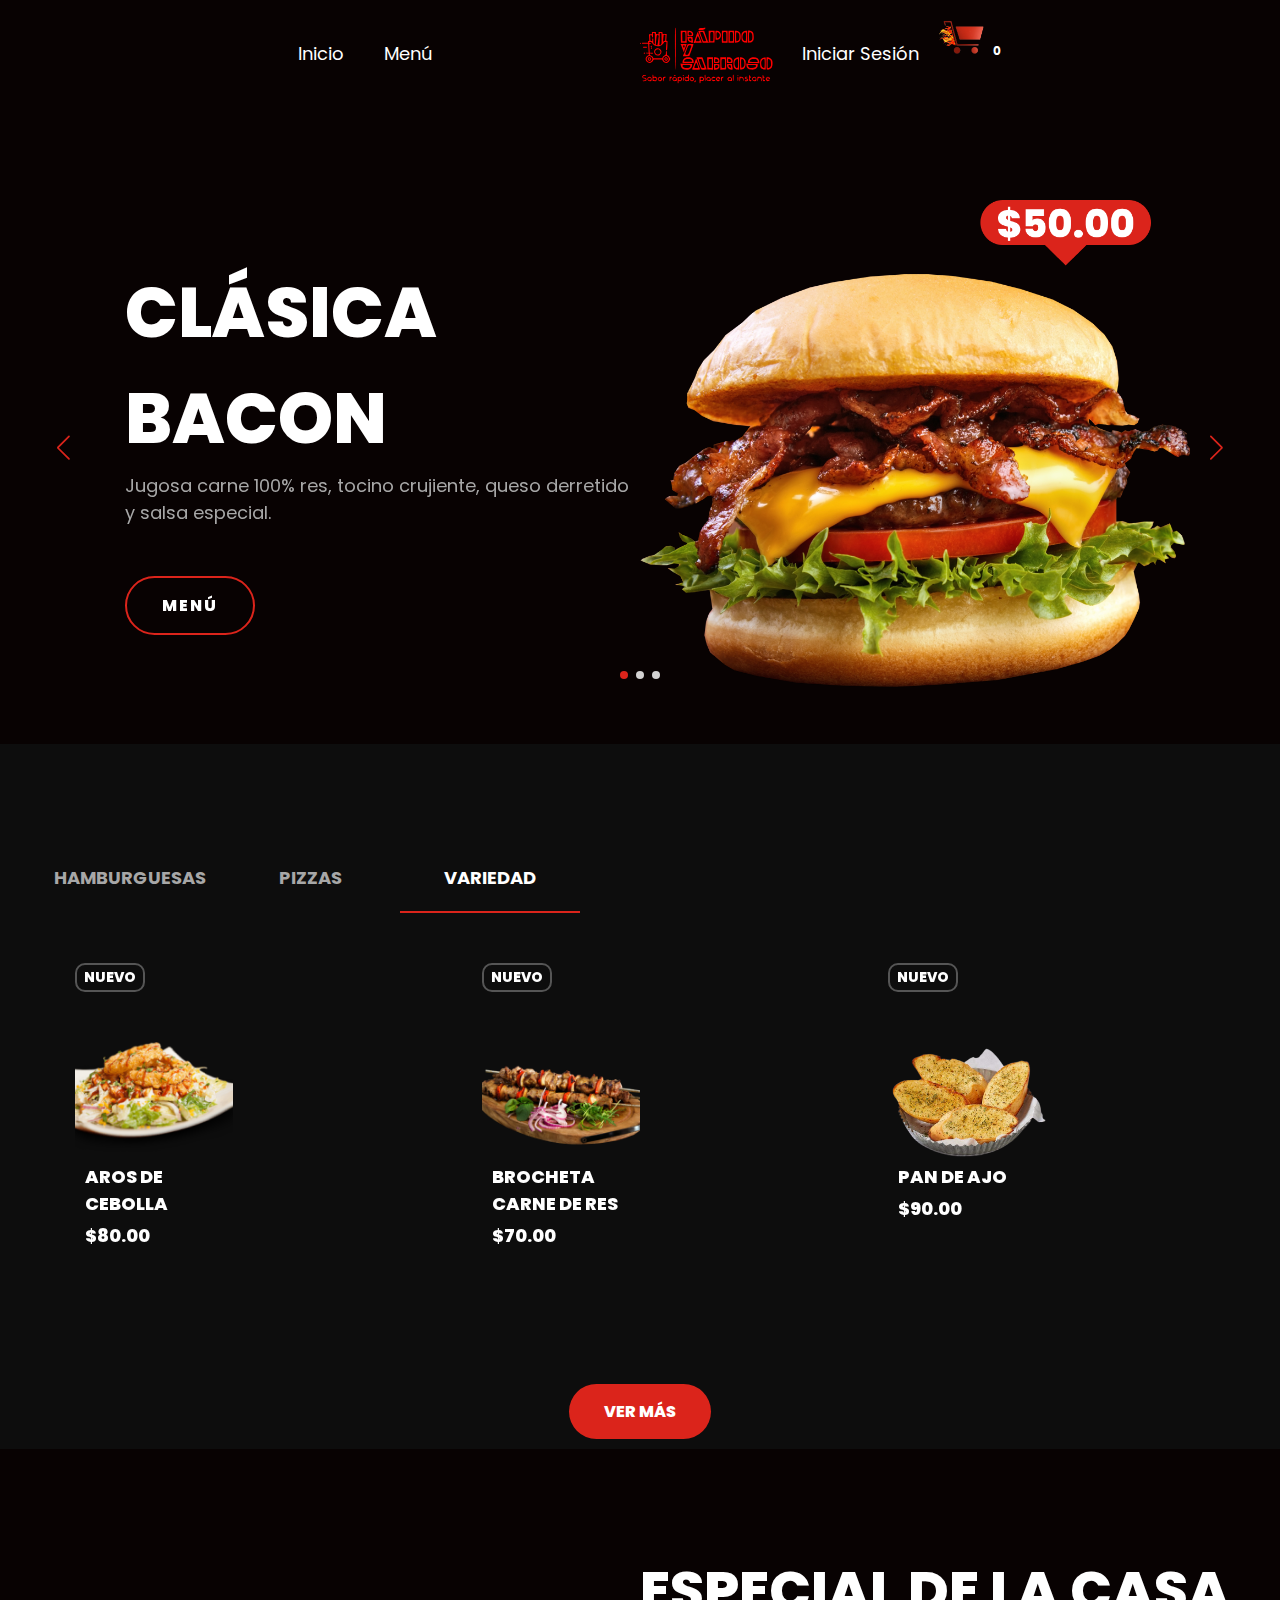
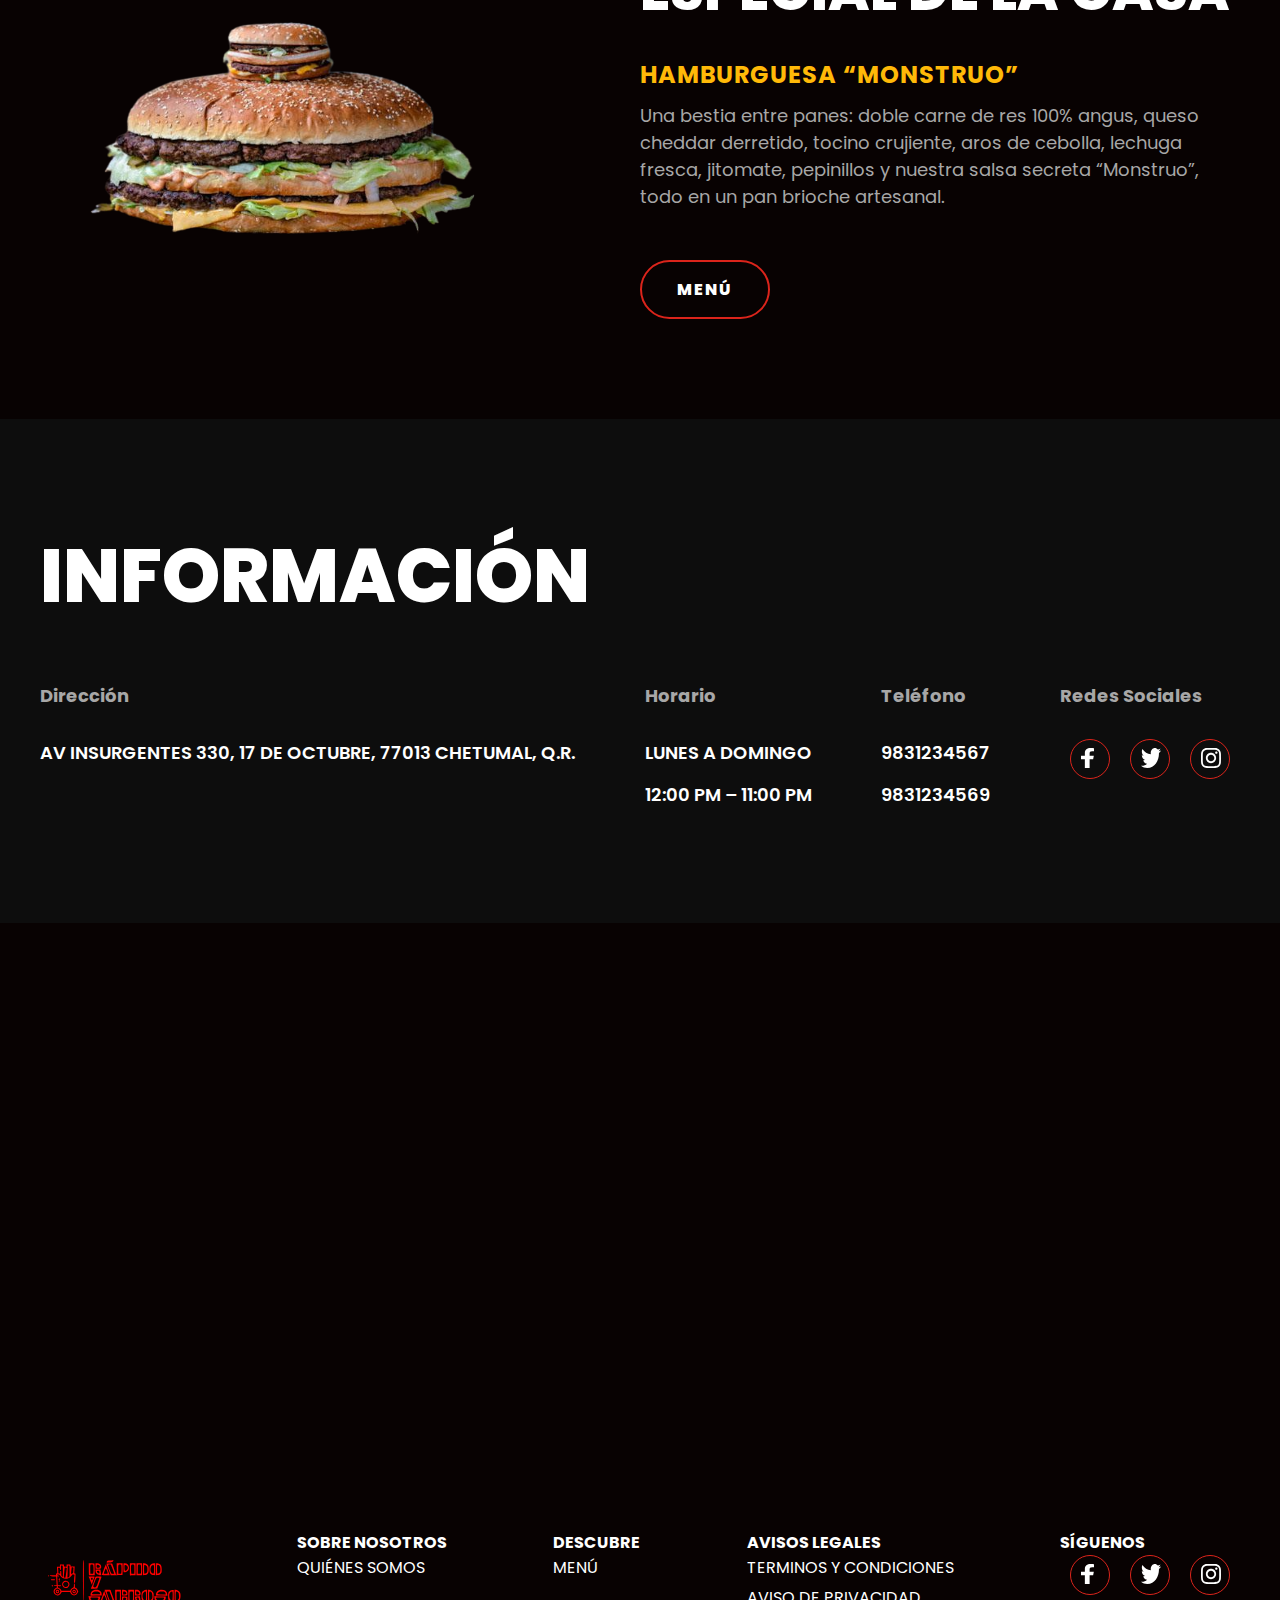
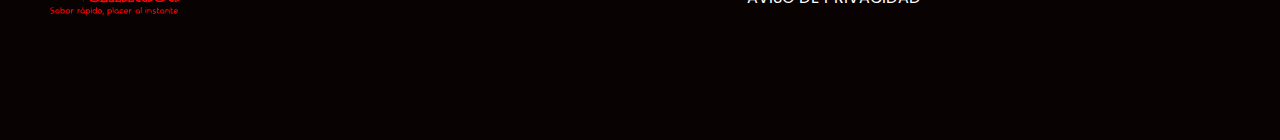
<file: HTML/index.html>
<!DOCTYPE html>
<html lang="en">
<head>
	<meta charset="UTF-8">
	<meta name="viewport" content="width=device-width, initial-scale=1.0">
	<title>RapidoySabroso</title>
	

<meta name="description" content="¡Ven y prueba nuestra deliciosa comida rápida!">

<!-- Facebook Meta Tags -->
<meta property="og:url" content="https://aquino-reyes-glendy-monzerrat.github.io/ProyectoProgWeb/HTML/index.html">
<meta property="og:type" content="website">
<meta property="og:title" content="Restaurant-Rápido y Sabroso">
<meta property="og:description" content="¡Ven y prueba nuestra deliciosa comida rápida!">
<meta property="og:image" content="https://raw.githubusercontent.com/Aquino-Reyes-Glendy-Monzerrat/ProyectoProgWeb/2eb1827221d93ed207cd23883ad3edc9ec1fa43f/images/meta.jpg">

<!-- Twitter Meta Tags -->
<meta name="twitter:card" content="summary_large_image">
<meta property="twitter:domain" content="aquino-reyes-glendy-monzerrat.github.io">
<meta property="twitter:url" content="https://aquino-reyes-glendy-monzerrat.github.io/ProyectoProgWeb/HTML/index.html">
<meta name="twitter:title" content="Restaurant-Rápido y Sabroso">
<meta name="twitter:description" content="¡Ven y prueba nuestra deliciosa comida rápida!">
<meta name="twitter:image" content="https://raw.githubusercontent.com/Aquino-Reyes-Glendy-Monzerrat/ProyectoProgWeb/2eb1827221d93ed207cd23883ad3edc9ec1fa43f/images/meta.jpg">




<link rel="stylesheet" href="https://cdn.jsdelivr.net/npm/swiper/swiper-bundle.min.css">
<link rel="stylesheet" href="../CSS/estilos.css">
</head>
<body>
	
	<header>
		
		<div class="menu container">

			<img class="logo-1" src="../images/logo.svg" alt="">
			<input type="checkbox" id="menu">
			<label	for="menu" >
				<img class="menu-icono" src="../images/menu.png" alt="">
			</label>

			<nav class="navbar">

				<div class="menu-1">
				
					<ul>
						<li><a href="../HTML/index.html">Inicio</a></li>
						<li><a href="../HTML/menu.html">Men&uacute;</a></li>
						<!-- <li><a href="../HTML/reservacion.html">Reservaci&oacute;n</a></li> -->
						
					</ul>

				</div>

				<ul><li><img class="logo-2" src="../images/logo.svg" alt="" /></li></ul>
          


				
						<ul>
							<li><a href="../HTML/iniciarsesion.html">Iniciar Sesi&oacute;n</a></li>
						</ul>
						<ul style="display: none;">
							<li><a href="../HTML/perfilusuario.html">Perfil</a></li>
						</ul>

						<ul>
						<li>
						<div class="btn-cart">
							<img src="../images/carrito.png" alt="carrito de compras" class="imgcarrito icon-cart">
							<span id="cuentacart">0</span>
						
							<div class="cart">
								<div class="cart-responsive">
									<table>
										<thead>
                                    <tr>
                                        <th>Imagen</th>
                                        <th>Descripcción</th>
                                        <th>Precio</th>
                                        <th>Cantidad</th>
                                        <th>Acción</th>
                                    </tr>
                                </thead>
                                <tbody id="contentProducts">
                                    
                                </tbody>
                    
                                <tfoot>
                                    <tr>
                                        <td colspan="5" class="total">
                                            <h4 class="heading-total">Total: <span id="total"></span></h4>
                                        </td>
                                    </tr>
                                    <tr>
                                        <td colspan="5">
                                            <button type="button" id="emptyCart">Vaciar Carrito</button>
                                        </td>
                                    </tr>

									 <tr>
                                        <td colspan="5">
                                            <button type="button" id="pagar">Pagar</button>
                                        </td>
                                    </tr>
                                </tfoot>
									</table>
								</div>
							</div>
						</div>
						</li>						
					</ul>				
						
			</nav>			
		</div>



		<div class="header-content container">
			<div class="swiper mySwiper-1">
				<div class="swiper-wrapper">
					<div class="swiper-slide">
						<div class="slider">
							<div class="slider-txt">
								<h1>Clásica Bacon</h1>
								<p>Jugosa carne 100% res, tocino crujiente, queso derretido y salsa especial. 
								</p>
								<div class="botones">
									<!-- <a href="#" class="btn-1 btn-add">Ordenar Ahora</a> -->
									<a href="../HTML/menu.html" class="btn-1">Menú</a>
									
								</div>
							</div>
							<div class="slider-img">
								<img src="../images/slider1.png" alt="">
							</div>
						</div>
					</div>
					<div class="swiper-slide">
						<div class="slider">
							<div class="slider-txt">
								<h1>Torta Clásica</h1>
								<p>Pan artesanal tostado, relleno de jamón de primera, queso gratinado,  
        						aguacate fresco y un toque de chipotle.
								</p>
								<div class="botones">
									<!-- <a href="#" class="btn-1 btn-add">Ordenar Ahora</a> -->
									<a href="../HTML/menu.html" class="btn-1">Menú</a>
									
								</div>
							</div>
							<div class="slider-img">
								<img src="../images/slider2.png" alt="">
							</div>
						</div>
					</div>
					<div class="swiper-slide">
						<div class="slider">
							<div class="slider-txt">
								<h1>Clásica Cheeseburger</h1>
								<p>Carne 100% res jugosa, queso americano derretido, 
        						cebolla caramelizada y salsa especial en pan brioche.
								</p>
								<div class="botones">
									<!-- <a href="#" class="btn-1 btn-add">Ordenar Ahora</a> -->
									<a href="../HTML/menu.html" class="btn-1">Menú</a>
									
								</div>
							</div>
							<div class="slider-img">
								<img src="../images/slider3.png" alt="">
							</div>
						</div>
					</div>
				</div>
				<div class="swiper-button-next"></div>
				<div class="swiper-button-prev"></div>
				<div class="swiper-pagination"></div>
			</div>

		</div>

	</header>	

	<main class="products">
		<div class="tabs container">
			<input type="radio" name="tabs" id="tab1" checked="checked" class="tapInput" value="1">
				<label for="tab1">Hamburguesas</label>
				<div class="tab">
					<div class="swiper mySwiper-2" id="swiper1">
						<div class="swiper-wrapper">

							<div class="swiper-slide">
								  <a href="../HTML/menu.html" class="product-link">

								<div class="product">
									<div class="product-img">
											<h4>Nuevo</h4>
											<img src="../images/hpulpo.png" alt="">
									</div>
									<div class="product-txt">
											<h4>Hamburguesa de Pulpo</h4>
										
											<span class="price">$150.00</span>
									</div>
									
									</a>
								</div>
							</div>	

							<div class="swiper-slide">
								<a href="../HTML/menu.html" class="product-link">
								<div class="product">
									<div class="product-img">
											<h4>Nuevo</h4>
											<img src="../images/hcamaron.png" alt="">
									</div>
									<div class="product-txt">
											<h4>Hamburguesa de Camarón</h4>
											
											<span class="price">$170.00</span>
									</div>
								</a>
								</div>
							</div>	



							<div class="swiper-slide">
								<a href="../HTML/menu.html" class="product-link">
								<div class="product">
									<div class="product-img">
											<h4>Nuevo</h4>
											<img src="../images/hatun.png" alt="">
									</div>
									<div class="product-txt">
											<h4>Hamburguesa de atún</h4>
											
											<span class="price">$130.00</span>
									</div>
								</a>
								</div>
							</div>	

						</div>
						
						<div class="swiper-button-next"></div>
						<div class="swiper-button-prev"></div>
					</div>
				</div>
<!-- ------------------------------------------------------------------------------------------------------ -->
				<input type="radio" name="tabs" id="tab2" checked="checked" class="tapInput" value="2">
				<label for="tab2">Pizzas</label>
				<div class="tab">
					<div class="swiper mySwiper-2" id="swiper2">
						<div class="swiper-wrapper">

							<div class="swiper-slide">
								<a href="../HTML/menu.html" class="product-link">
								<div class="product">
									<div class="product-img">
											<h4>Nuevo</h4>
											<img src="../images/pizaca.png" alt="">
									</div>
									<div class="product-txt">
											<h4>Pizza de camarón</h4>
											
											<span class="price">$200.00</span>
									</div>
								</a>
								</div>
							</div>	
							<div class="swiper-slide">
								<a href="../HTML/menu.html" class="product-link">
								<div class="product">
									<div class="product-img">
											<h4>Nuevo</h4>
											<img src="../images/pizzapulpo.png" alt="">
									</div>
									<div class="product-txt">
											<h4>Pizza de pulpo</h4>
											
											<span class="price">$220.00</span>
									</div>
								</a>
								</div>
							</div>	
							<div class="swiper-slide">
								<a href="../HTML/menu.html" class="product-link">
								<div class="product">
									<div class="product-img">
											<h4>Nuevo</h4>
											<img src="../images/pizzacan.png" alt="">
									</div>
									<div class="product-txt">
											<h4>Pizza de cangrejo</h4>
											
											<span class="price">$260.00</span>
									</div>
								</a>
								</div>
							</div>	

						</div>
						
						<div class="swiper-button-next"></div>
						<div class="swiper-button-prev"></div>
					</div>
				</div>

<!-- ------------------------------------------------------------------------------------------------------ -->
				<input type="radio" name="tabs" id="tab3" checked="checked" class="tapInput" value="3">
				<label for="tab3">Variedad</label>
				<div class="tab">
					<div class="swiper mySwiper-2" id="swiper3">
						<div class="swiper-wrapper">

							<div class="swiper-slide">
								<a href="../HTML/menu.html" class="product-link">
								<div class="product">
									<div class="product-img">
											<h4>Nuevo</h4>
											<img src="../images/food7.png" alt="">
									</div>
									<div class="product-txt">
											<h4>Aros de Cebolla</h4>
											
											<span class="price">$80.00</span>
									</div>
								</a>
								</div>
							</div>	
							<div class="swiper-slide">
								<a href="../HTML/menu.html" class="product-link">
								<div class="product">
									<div class="product-img">
											<h4>Nuevo</h4>
											<img src="../images/food8.png" alt="">
									</div>
									<div class="product-txt">
											<h4>Brocheta carne de res</h4>
											
											<span class="price">$70.00</span>
									</div>
								</a>
								</div>
							</div>	
							<div class="swiper-slide">
								<div class="product">
									<a href="../HTML/menu.html" class="product-link">
									<div class="product-img">
											<h4>Nuevo</h4>
											<img src="../images/panajo.png" alt="">
									</div>
									<div class="product-txt">
											<h4>Pan de ajo</h4>
											
											<span class="price">$90.00</span>
									</div>
								</a>
								</div>
							</div>	

						</div>
						
						<div class="swiper-button-next"></div>
						<div class="swiper-button-prev"></div>
					</div>
				</div>
<!-- ------------------------------------------------------------------------------------------------------ -->
		</div>
		<div class="button-container">
				<a href="../HTML/menu.html" class="btn-vermas">Ver más</a>
				</div>
	</main>


<section class="info container">
	<div class="info-img">
		<img src="../images/masvendido.png" alt="">
	</div>
	<div class="info-txt">
		<h2>Especial de la casa</h2>
		<h4>Hamburguesa “Monstruo”</h4>
		<p>Una bestia entre panes: doble carne de res 100% angus, queso cheddar derretido, tocino crujiente, aros de cebolla, lechuga fresca, jitomate, pepinillos y nuestra salsa secreta “Monstruo”, todo en un pan brioche artesanal.
		</p>
		<a href="../HTML/menu.html" class="btn-1 ">Menú</a>
	</div>
</section>

<section class="horario">
	<div class="horario-info container">
		
			<h2>Información</h2>
		<div class="horario-txt">
			<div class="txt">
				<h4>Dirección</h4>
				<p>Av Insurgentes 330, 17 de Octubre, 77013 Chetumal, Q.R. </p>
			</div>
			<div class="txt">
				<h4>Horario</h4>
				<p> Lunes a Domingo </p>
				<p>12:00 pm – 11:00 pm </p>
			</div>
			<div class="txt">
				<h4>Tel&eacute;fono</h4>
				<p>9831234567 </p>
				<p>9831234569 </p>
			</div>
			<div class="txt">
				<h4>Redes Sociales</h4>
				<div class="socials">
					<a href="https://facebook.com/" target="_blank">
						<div class="social">

							<img src="../images/s1.svg" alt="">
						</div>
					</a>
					<a href="https://x.com/" target="_blank">
						<div class="social">

							<img src="../images/s2.svg" alt="">
						</div>
					</a>
					<a href="https://instagram.com/" target="_blank">
						<div class="social">

							<img src="../images/s3.svg" alt="">
						</div>
					</a>
			    </div>
			</div>
		</div>
	</div>
</section>

<section>
	<iframe class="map" src="https://www.google.com/maps/embed?pb=!1m18!1m12!1m3!1d4499.05100527269!2d-88.30389359725773!3d18.518240644861958!2m3!1f0!2f0!3f0!3m2!1i1024!2i768!4f13.1!3m3!1m2!1s0x8f5ba4ab1b8e835d%3A0x847731bd399905be!2sTecNM%20-%20Campus%20Chetumal!5e0!3m2!1ses-419!2smx!4v1745091823478!5m2!1ses-419!2smx" width="100%" height="500" style="border:0;" allowfullscreen="" loading="lazy" referrerpolicy="no-referrer-when-downgrade"></iframe>
</section>


<footer class="footer container">
	<img class="logo-2" src="../images/logo.svg" alt="">
	<div class="links">
		<h4>Sobre Nosotros</h4>
		<ul>
			<li><a href="../HTML/quienessomos.html">Qui&eacute;nes Somos</a></li>
		
		</ul>
	</div>
	<div class="links">
		<h4>Descubre</h4>
		<ul>
			<li><a href="../HTML/menu.html">Men&uacute;</a></li>
			
		</ul>
	</div>
	<div class="links">
		<h4>Avisos legales</h4>
		<ul>
			<li><a href="../HTML/avisoslegales.html">Terminos y Condiciones</a></li>
			<li><a href="../HTML/avisoslegales.html">Aviso de privacidad</a></li>
			
		</ul>
	</div>
	<div class="links">
		<h4>S&iacute;guenos</h4>
		<div class="socials">
			<a  href="https://facebook.com/" target="_blank">
				<div class="social">

					<img src="../images/s1.svg" alt="">
				</div>
			</a>
			<a href="https://x.com/" target="_blank" >
				<div class="social">

					<img src="../images/s2.svg" alt="">
				</div>
			</a>
			<a href="https://instagram.com/" target="_blank">
				<div class="social">

					<img src="../images/s3.svg" alt="">
				</div>
			</a>
		</div>
	</div>
</footer>




	<script src="../JavaScript/auth.js"></script>
	<script src="https://cdn.jsdelivr.net/npm/swiper/swiper-bundle.min.js"></script>
	<script src="../JavaScript/script.js"></script>
	<script src="../JavaScript/app.js"></script>


</body>
</html>
</file>
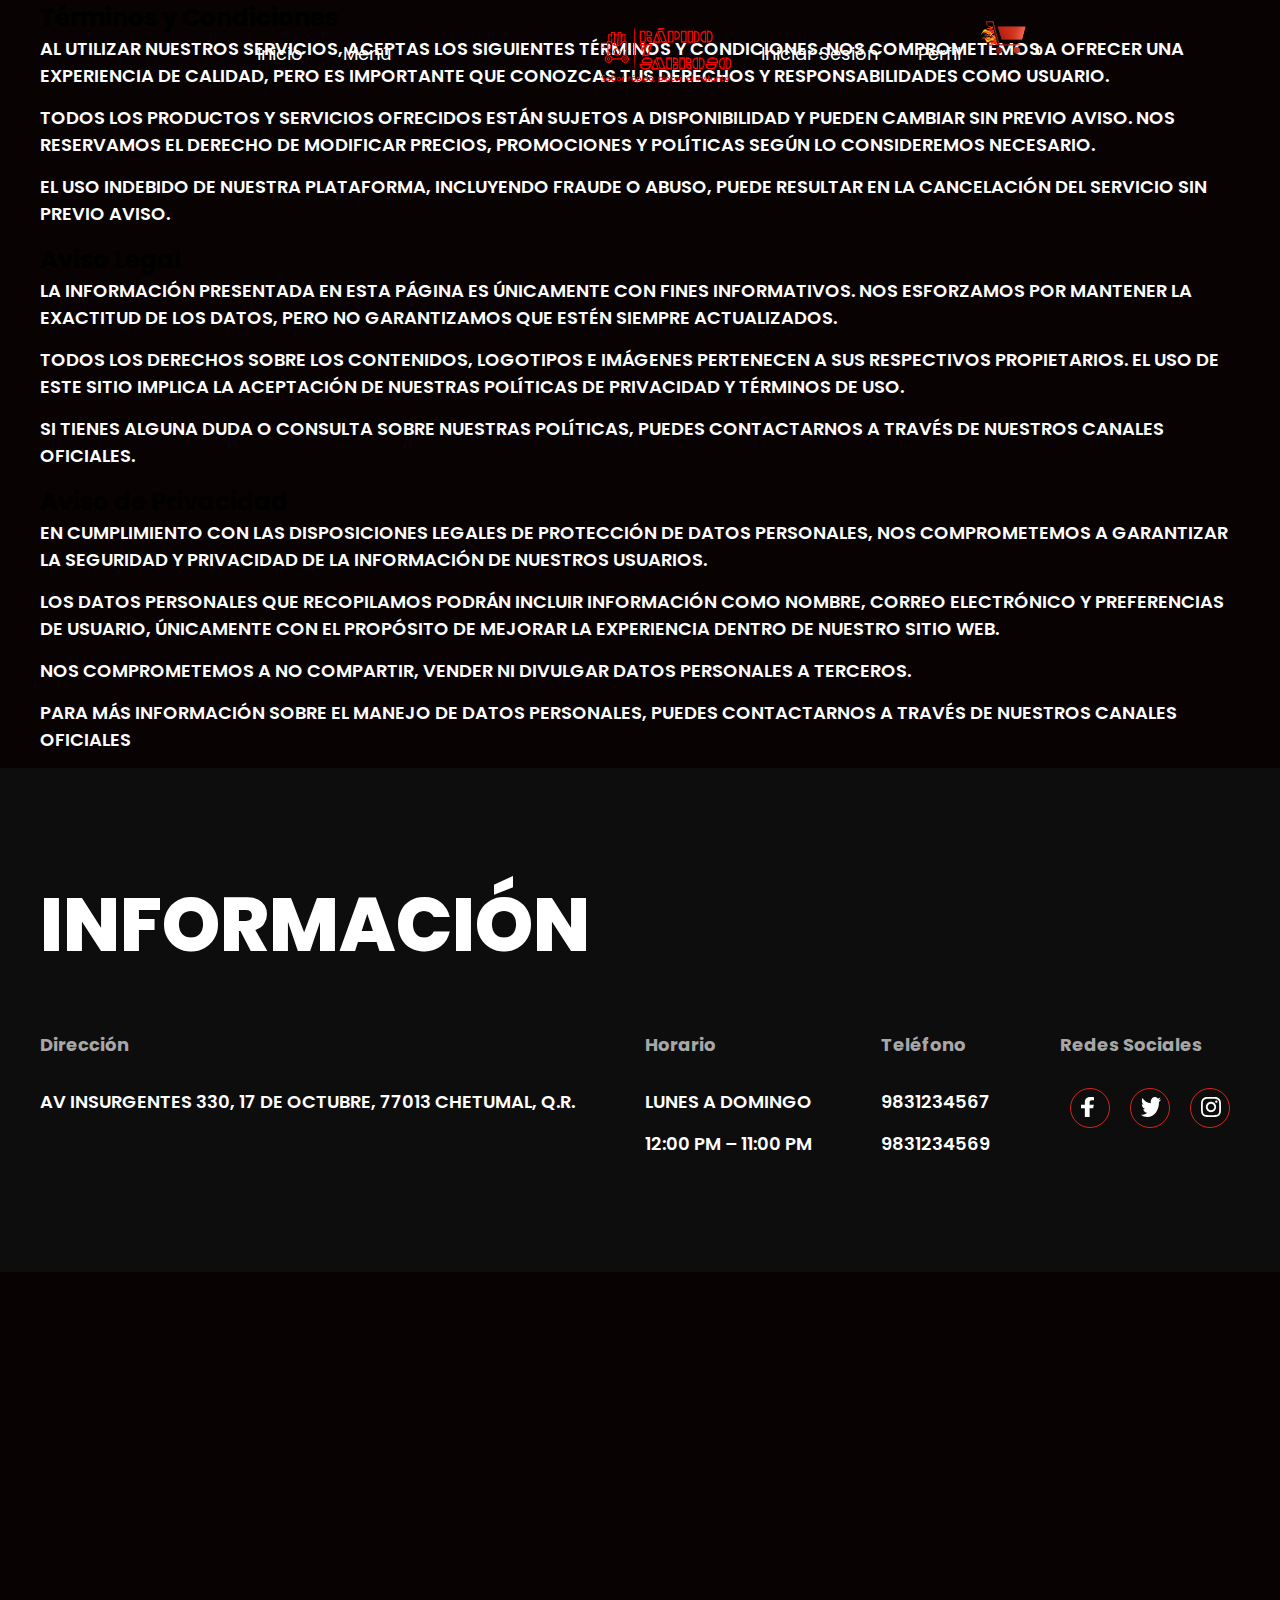
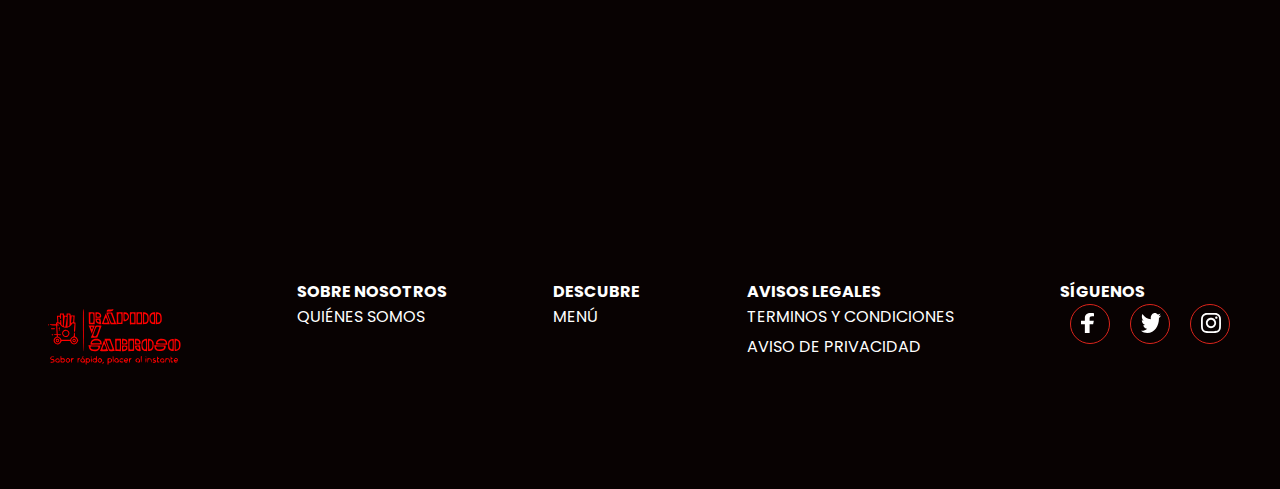
<file: HTML/avisoslegales.html>
<!DOCTYPE html>
<html lang="en">
<head>
	<meta charset="UTF-8">
	<meta name="viewport" content="width=device-width, initial-scale=1.0">
	<title>RapidoySabroso</title>
	

<meta name="description" content="¡Ven y prueba nuestra deliciosa comida rápida!">

<!-- Facebook Meta Tags -->
<meta property="og:url" content="https://aquino-reyes-glendy-monzerrat.github.io/ProyectoProgWeb/HTML/index.html">
<meta property="og:type" content="website">
<meta property="og:title" content="Restaurant-Rápido y Sabroso">
<meta property="og:description" content="¡Ven y prueba nuestra deliciosa comida rápida!">
<meta property="og:image" content="https://raw.githubusercontent.com/Aquino-Reyes-Glendy-Monzerrat/ProyectoProgWeb/2eb1827221d93ed207cd23883ad3edc9ec1fa43f/images/meta.jpg">

<!-- Twitter Meta Tags -->
<meta name="twitter:card" content="summary_large_image">
<meta property="twitter:domain" content="aquino-reyes-glendy-monzerrat.github.io">
<meta property="twitter:url" content="https://aquino-reyes-glendy-monzerrat.github.io/ProyectoProgWeb/HTML/index.html">
<meta name="twitter:title" content="Restaurant-Rápido y Sabroso">
<meta name="twitter:description" content="¡Ven y prueba nuestra deliciosa comida rápida!">
<meta name="twitter:image" content="https://raw.githubusercontent.com/Aquino-Reyes-Glendy-Monzerrat/ProyectoProgWeb/2eb1827221d93ed207cd23883ad3edc9ec1fa43f/images/meta.jpg">




<link rel="stylesheet" href="https://cdn.jsdelivr.net/npm/swiper/swiper-bundle.min.css">
<link rel="stylesheet" href="../CSS/estilos.css">
</head>
<body>
	
	<header>
		
		<div class="menu container">

			<img class="logo-1" src="../images/logo.svg" alt="">
			<input type="checkbox" id="menu">
			<label	for="menu" >
				<img class="menu-icono" src="../images/menu.png" alt="">
			</label>

			<nav class="navbar">

				<div class="menu-1">
				
					<ul>
						<li><a href="../HTML/index.html">Inicio</a></li>
						<li><a href="../HTML/menu.html">Men&uacute;</a></li>
						<!-- <li><a href="../HTML/reservacion.html">Reservaci&oacute;n</a></li> -->
						
					</ul>

				</div>

				<ul><li><img class="logo-2" src="../images/logo.svg" alt="" /></li></ul>
          


				
						<ul>
							<li><a href="../HTML/iniciarsesion.html">Iniciar Sesi&oacute;n</a></li>
						</ul>
						<ul>
							<li><a href="../HTML/perfilusuario.html">Perfil</a></li>
						</ul>

						<ul>
						<li>
						<div class="btn-cart">
							<img src="../images/carrito.png" alt="carrito de compras" class="imgcarrito icon-cart">
							<span id="cuentacart">0</span>
						
							<div class="cart">
								<div class="cart-responsive">
									<table>
										<thead>
                                    <tr>
                                        <th>Imagen</th>
                                        <th>Descripcción</th>
                                        <th>Precio</th>
                                        <th>Cantidad</th>
                                        <th>Acción</th>
                                    </tr>
                                </thead>
                                <tbody id="contentProducts">
                                    
                                </tbody>
                    
                                <tfoot>
                                    <tr>
                                        <td colspan="5" class="total">
                                            <h4 class="heading-total">Total: <span id="total"></span></h4>
                                        </td>
                                    </tr>
                                    <tr>
                                        <td colspan="5">
                                            <button type="button" id="emptyCart">Vaciar Carrito</button>
                                        </td>
                                    </tr>

									 <tr>
                                        <td colspan="5">
                                            <button type="button" id="pagar">Pagar</button>
                                        </td>
                                    </tr>
                                </tfoot>
									</table>
								</div>
							</div>
						</div>
						</li>						
					</ul>				
						
			</nav>			
		</div>



		

	</header>	

 <section class="terminos-condiciones">
    <div class="container">
        <h2>Términos y Condiciones</h2>
        <div class="info-terminos">
            <div class="txt">
                <p>Al utilizar nuestros servicios, aceptas los siguientes términos y condiciones. Nos comprometemos a ofrecer una experiencia de calidad, pero es importante que conozcas tus derechos y responsabilidades como usuario.</p>
                <p>Todos los productos y servicios ofrecidos están sujetos a disponibilidad y pueden cambiar sin previo aviso. Nos reservamos el derecho de modificar precios, promociones y políticas según lo consideremos necesario.</p>
                <p>El uso indebido de nuestra plataforma, incluyendo fraude o abuso, puede resultar en la cancelación del servicio sin previo aviso.</p>
            </div>
        </div>
    </div>
</section>

<section class="aviso-legal">
    <div class="container">
        <h2>Aviso Legal</h2>
        <div class="info-aviso">
            <div class="txt">
                <p>La información presentada en esta página es únicamente con fines informativos. Nos esforzamos por mantener la exactitud de los datos, pero no garantizamos que estén siempre actualizados.</p>
                <p>Todos los derechos sobre los contenidos, logotipos e imágenes pertenecen a sus respectivos propietarios. El uso de este sitio implica la aceptación de nuestras políticas de privacidad y términos de uso.</p>
                <p>Si tienes alguna duda o consulta sobre nuestras políticas, puedes contactarnos a través de nuestros canales oficiales.</p>
            </div>
        </div>
    </div>
</section>

<section class="aviso-privacidad">
    <div class="container">
        <h2>Aviso de Privacidad</h2>
        <div class="info-privacidad">
            <div class="txt">
                <p>En cumplimiento con las disposiciones legales de protección de datos personales, nos comprometemos a garantizar la seguridad y privacidad de la información de nuestros usuarios.</p>
                <p>Los datos personales que recopilamos podrán incluir información como nombre, correo electrónico y preferencias de usuario, únicamente con el propósito de mejorar la experiencia dentro de nuestro sitio web.</p>
                <p>Nos comprometemos a no compartir, vender ni divulgar datos personales a terceros.</p>
                <p>Para más información sobre el manejo de datos personales, puedes contactarnos a través de nuestros canales oficiales</p>
            </div>
        </div>
    </div>
</section>




<section class="horario">
	<div class="horario-info container">
		
			<h2>Información</h2>
		<div class="horario-txt">
			<div class="txt">
				<h4>Dirección</h4>
				<p>Av Insurgentes 330, 17 de Octubre, 77013 Chetumal, Q.R. </p>
			</div>
			<div class="txt">
				<h4>Horario</h4>
				<p> Lunes a Domingo </p>
				<p>12:00 pm – 11:00 pm </p>
			</div>
			<div class="txt">
				<h4>Tel&eacute;fono</h4>
				<p>9831234567 </p>
				<p>9831234569 </p>
			</div>
			<div class="txt">
				<h4>Redes Sociales</h4>
				<div class="socials">
					<a href="https://facebook.com/" target="_blank">
						<div class="social">

							<img src="../images/s1.svg" alt="">
						</div>
					</a>
					<a href="https://x.com/" target="_blank">
						<div class="social">

							<img src="../images/s2.svg" alt="">
						</div>
					</a>
					<a href="https://instagram.com/" target="_blank">
						<div class="social">

							<img src="../images/s3.svg" alt="">
						</div>
					</a>
			    </div>
			</div>
		</div>
	</div>
</section>

<section>
	<iframe class="map" src="https://www.google.com/maps/embed?pb=!1m18!1m12!1m3!1d4499.05100527269!2d-88.30389359725773!3d18.518240644861958!2m3!1f0!2f0!3f0!3m2!1i1024!2i768!4f13.1!3m3!1m2!1s0x8f5ba4ab1b8e835d%3A0x847731bd399905be!2sTecNM%20-%20Campus%20Chetumal!5e0!3m2!1ses-419!2smx!4v1745091823478!5m2!1ses-419!2smx" width="100%" height="500" style="border:0;" allowfullscreen="" loading="lazy" referrerpolicy="no-referrer-when-downgrade"></iframe>
</section>


<footer class="footer container">
	<img class="logo-2" src="../images/logo.svg" alt="">
	<div class="links">
		<h4>Sobre Nosotros</h4>
		<ul>
			<li><a href="../HTML/quienessomos.html">Qui&eacute;nes Somos</a></li>
		
		</ul>
	</div>
	<div class="links">
		<h4>Descubre</h4>
		<ul>
			<li><a href="../HTML/menu.html">Men&uacute;</a></li>
			
		</ul>
	</div>
	<div class="links">
		<h4>Avisos legales</h4>
		<ul>
			<li><a href="../HTML/avisoslegales.html">Terminos y Condiciones</a></li>
			<li><a href="../HTML/avisoslegales.html">Aviso de privacidad</a></li>
			
		</ul>
	</div>
	<div class="links">
		<h4>S&iacute;guenos</h4>
		<div class="socials">
			<a  href="https://facebook.com/" target="_blank">
				<div class="social">

					<img src="../images/s1.svg" alt="">
				</div>
			</a>
			<a href="https://x.com/" target="_blank" >
				<div class="social">

					<img src="../images/s2.svg" alt="">
				</div>
			</a>
			<a href="https://instagram.com/" target="_blank">
				<div class="social">

					<img src="../images/s3.svg" alt="">
				</div>
			</a>
		</div>
	</div>
</footer>





	<script src="https://cdn.jsdelivr.net/npm/swiper/swiper-bundle.min.js"></script>
	<script src="../JavaScript/script.js"></script>
	<script src="../JavaScript/app.js"></script>

</body>
</html>
</file>
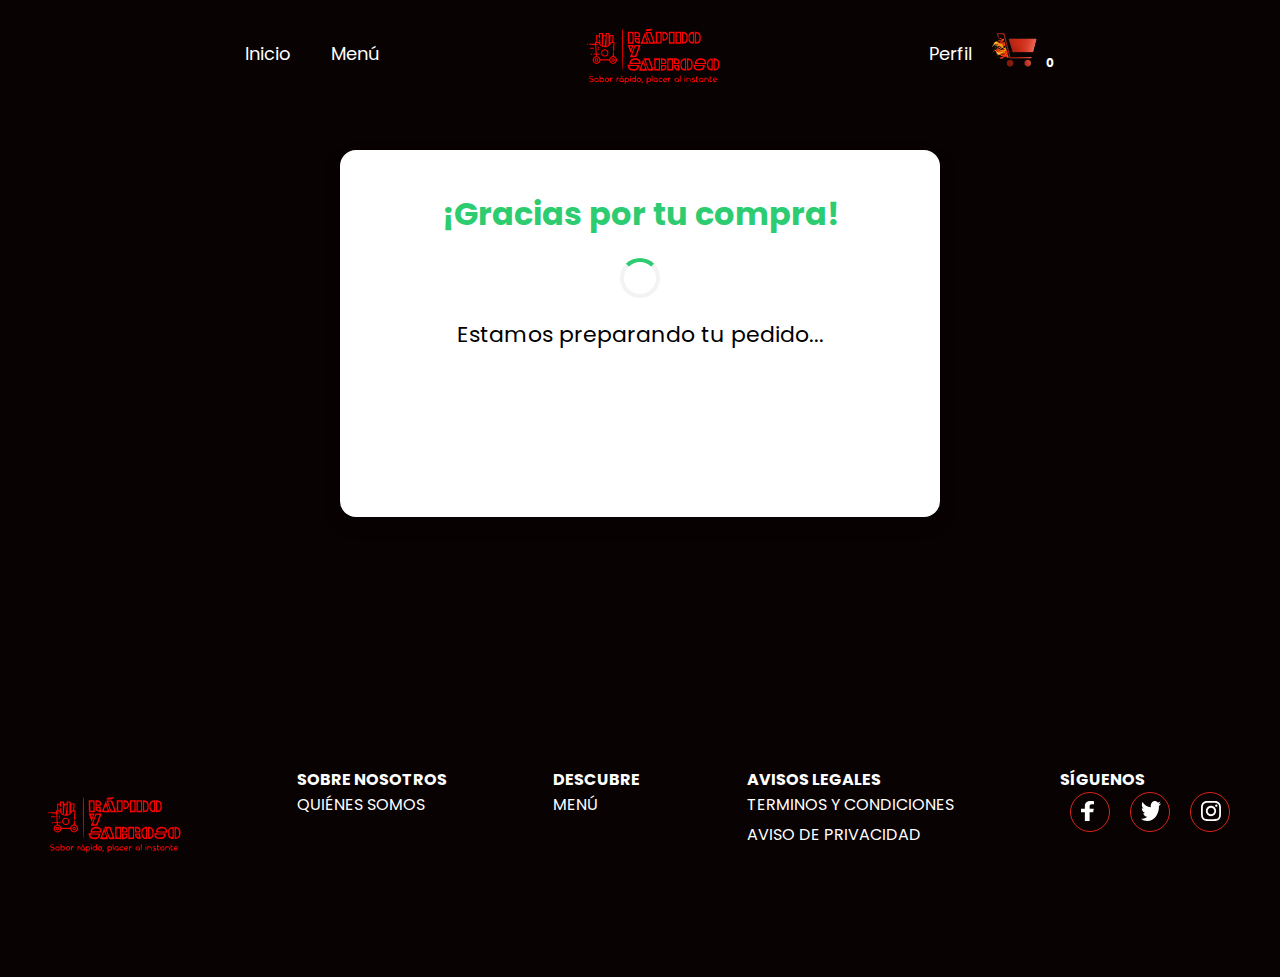
<file: HTML/confirmacionPedido.html>
<!DOCTYPE html>
<html lang="es">
<head>
  <meta charset="UTF-8" />
  <meta name="viewport" content="width=device-width, initial-scale=1.0"/>
  <link rel="stylesheet" href="../CSS/estilos.css">
  <link rel="stylesheet" href="../CSS/pagoEstilo.css">
  <title>Confirmación de Pedido</title>
</head>
<body>

    <header>
		<div class="menu container">
			<img class="logo-1" src="../images/logo.svg" alt="">
			<input type="checkbox" id="menu">
			<label	for="menu" >
				<img class="menu-icono" src="../images/menu.png" alt="">
			</label>
			<nav class="navbar">
				<div class="menu-1">
					<ul>
						<li><a href="../HTML/index.html">Inicio</a></li>
						<li><a href="../HTML/menu.html">Men&uacute;</a></li>
					</ul>
				</div>

				<img class="logo-2" src="../images/logo.svg" alt="" >

				<div class="menu-2">
						<ul>
							<li><a href="../HTML/perfilusuario.html">Perfil</a></li>
						</ul>

						<ul>
						<li>
						<div class="btn-cart">
							<img src="../images/carrito.png" alt="carrito de compras" class="imgcarrito icon-cart">
							<span id="cuentacart">0</span>
						
							<div class="cart">
								<div class="cart-responsive">
									<table>
										<thead>
                                    <tr>
                                        <th>Image</th>
                                        <th>Description</th>
                                        <th>Price</th>
                                        <th>Quantity</th>
                                        <th>Action</th>
                                    </tr>
                                </thead>
                                <tbody id="contentProducts">
                                    <!-- <tr>
                                        <td><img src="../images/vacio.png" alt=""></td>
                                        <td>
                                            Lorem ipsum dolor sit.
                                        </td>
                                        <td>$15</td>
                                        <td>
                                            <input type="number" min="1">
                                        </td>
                                        <td>
                                            <button type="button">X</button>
                                        </td>
                                    </tr> -->
                                </tbody>
                    
                                <tfoot>
                                    <tr>
                                        <td colspan="5" class="total">
                                            <h4 class="heading-total">Total: <span id="total"></span></h4>
                                        </td>
                                    </tr>
                                    <tr>
                                        <td colspan="5">
                                            <button type="button" id="emptyCart">Vaciar Carrito</button>
                                        </td>
                                    </tr>

									 <tr>
                                        <td colspan="5">
											<a href="../HTML/pago.html">
                                            <button type="button" id="pagar">Pagar</button>
											</a>
                                        </td>
                                    </tr>
                                </tfoot>
									</table>
								</div>
							</div>
						</div>
						</li>						
						</ul>
				</div>
			</nav>	
		</div>
	</header>

  <div class="contenedor">
    <h1>¡Gracias por tu compra!</h1>

    <div class="spinner" id="spinner"></div>

    <div id="mensaje1" class="mensaje">Estamos preparando tu pedido...</div>
    <div id="mensaje2" class="mensaje">¡Tu pedido está listo para entrega!</div>
    <div id="mensaje3" class="mensaje">Esperamos verte pronto de nuevo 😊</div>
  </div>


  <footer class="footer container">
	<img class="logo-2" src="../images/logo.svg" alt="">
	<div class="links">
		<h4>Sobre Nosotros</h4>
		<ul>
			<li><a href="../HTML/quienessomos.html">Qui&eacute;nes Somos</a></li>
		
		</ul>
	</div>
	<div class="links">
		<h4>Descubre</h4>
		<ul>
			<li><a href="../HTML/menu.html">Men&uacute;</a></li>
			
		</ul>
	</div>
	<div class="links">
		<h4>Avisos legales</h4>
		<ul>
			<li><a href="../HTML/avisoslegales.html">Terminos y Condiciones</a></li>
			<li><a href="../HTML/avisoslegales.html">Aviso de privacidad</a></li>
			
		</ul>
	</div>
	<div class="links">
		<h4>S&iacute;guenos</h4>
		<div class="socials">
			<a  href="https://facebook.com/" target="_blank">
				<div class="social">

					<img src="../images/s1.svg" alt="">
				</div>
			</a>
			<a href="https://x.com/" target="_blank" >
				<div class="social">

					<img src="../images/s2.svg" alt="">
				</div>
			</a>
			<a href="https://instagram.com/" target="_blank">
				<div class="social">

					<img src="../images/s3.svg" alt="">
				</div>
			</a>
		</div>
	</div>
    </footer>

  <script src="../JavaScript/confirmacion.js"></script>
  <script src="../JavaScript/pago.js"></script>
</body>
</html>
</file>
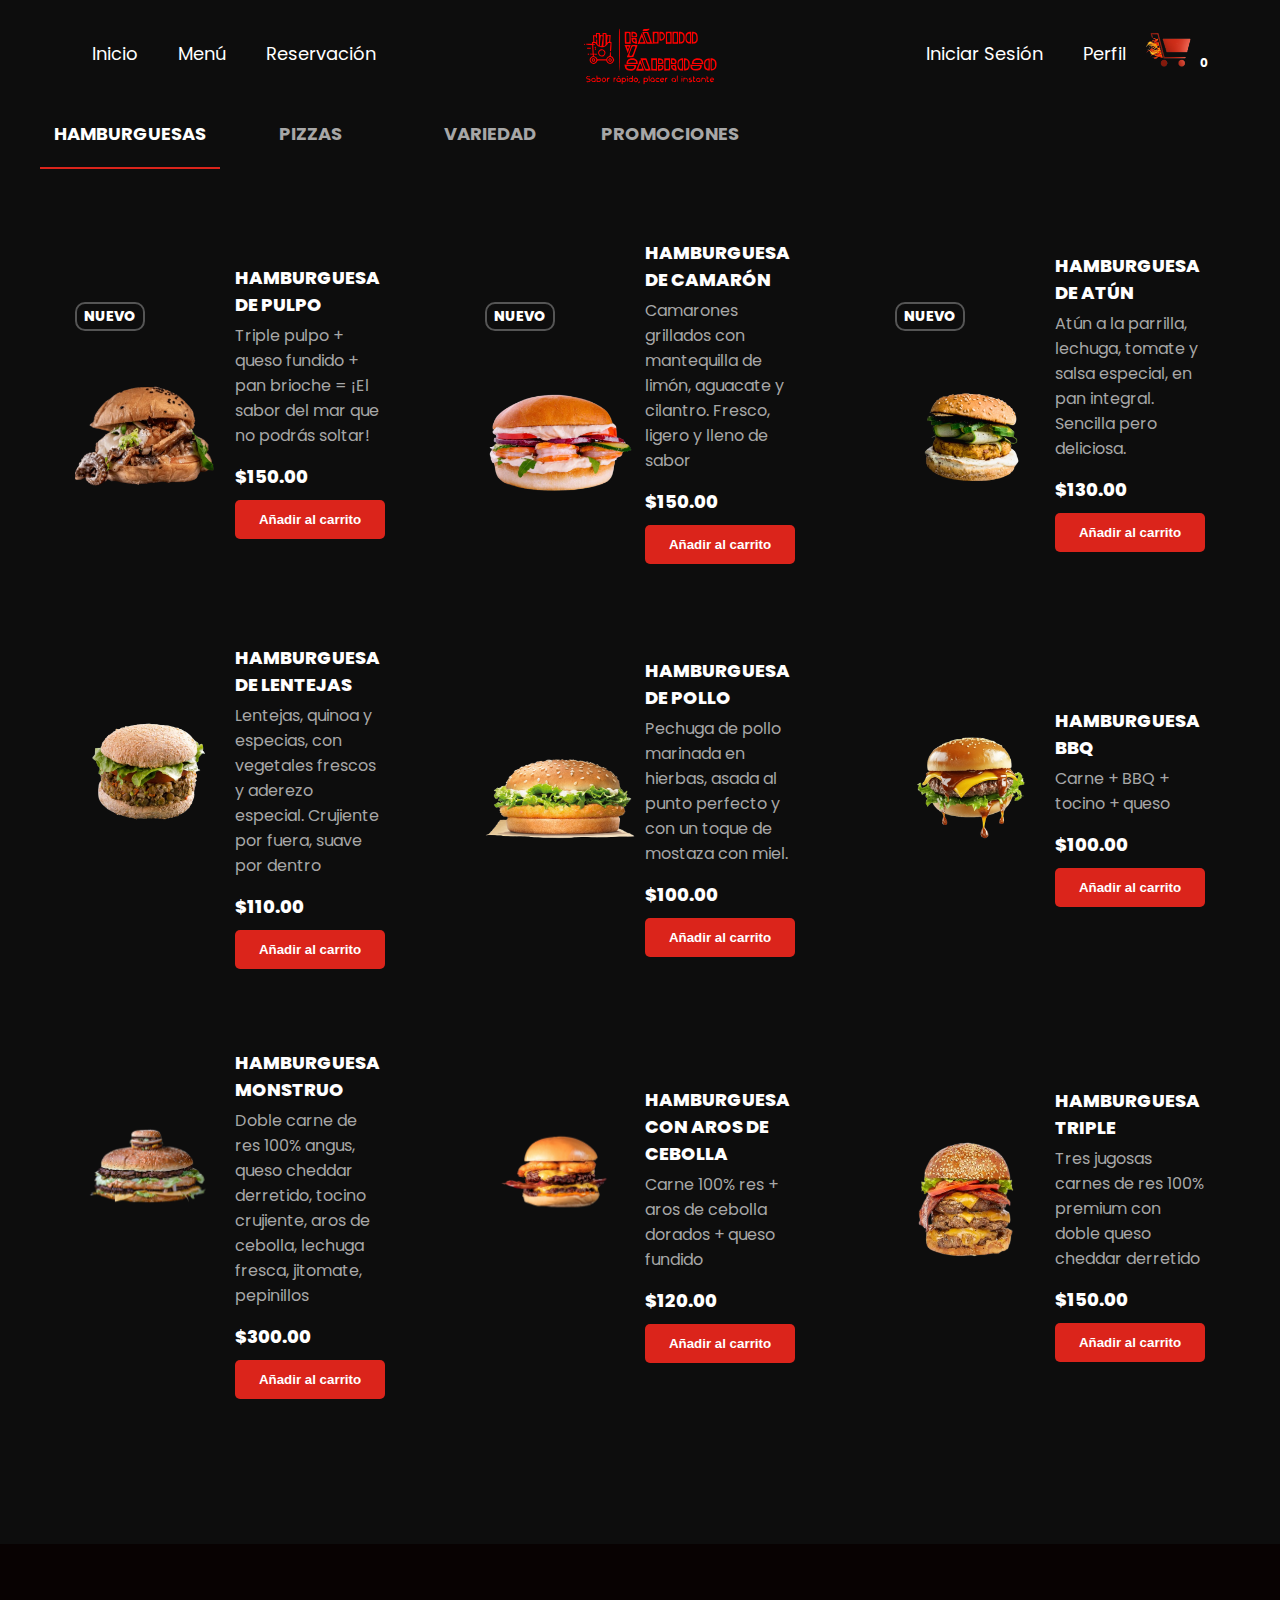
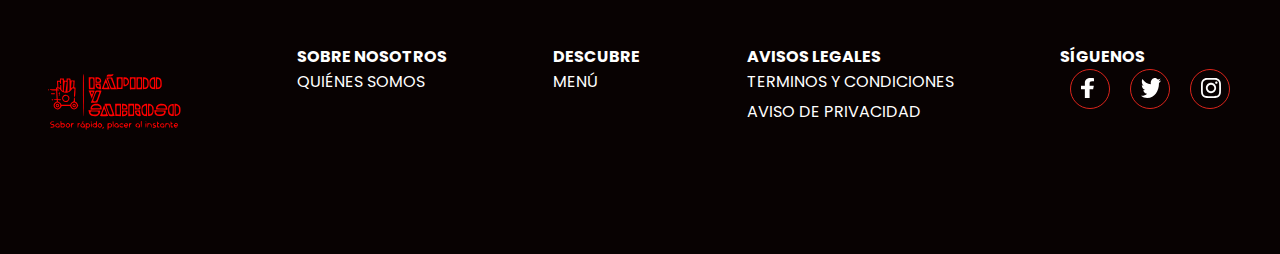
<file: HTML/menu.html>
<!DOCTYPE html>
<html lang="en">
  <head>
    <meta charset="UTF-8" />
    <meta name="viewport" content="width=device-width, initial-scale=1.0" />
    <title>RapidoySabroso</title>

    <link
      rel="stylesheet"
      href="https://cdn.jsdelivr.net/npm/swiper/swiper-bundle.min.css"
    />
    <link rel="stylesheet" href="../CSS/estilos.css" />
  </head>
  <body>
    <header>
      <div class="menu container">
        <img class="logo-1" src="../images/logo.svg" alt="" />
        <input type="checkbox" id="menu" />
        <label for="menu">
          <img class="menu-icono" src="../images/menu.png" alt="" />
        </label>

        <nav class="navbar">
          <div class="menu-1">
            <ul>
              <li><a href="../HTML/index.html">Inicio</a></li>
              <li><a href="../HTML/menu.html">Men&uacute;</a></li>
              <li><a href="../HTML/reservacion.html">Reservaci&oacute;n</a></li>
              <!-- <li><a href="#">Qui&eacute;nes Somos</a></li> -->
            </ul>
          </div>

          <img class="logo-2" src="../images/logo.svg" alt="" />

          <div class="menu-2">
            <ul>
              <li>
                <a href="../HTML/iniciarsesion.html">Iniciar Sesi&oacute;n</a>
              </li>
            </ul>
            <ul>
              <li><a href="../HTML/perfilusuario.html">Perfil</a></li>
            </ul>

            <ul>
						<li>
						<div class="btn-cart">
							<img src="../images/carrito.png" alt="carrito de compras" class="imgcarrito icon-cart">
							<span id="cuentacart">0</span>
						
							<div class="cart">
								<div class="cart-responsive">
									<table>
										<thead>
                                    <tr>
                                        <th>Image</th>
                                        <th>Description</th>
                                        <th>Price</th>
                                        <th>Quantity</th>
                                        <th>Action</th>
                                    </tr>
                                </thead>
                                <tbody id="contentProducts">
                                    <!-- <tr>
                                        <td><img src="../images/vacio.png" alt=""></td>
                                        <td>
                                            Lorem ipsum dolor sit.
                                        </td>
                                        <td>$15</td>
                                        <td>
                                            <input type="number" min="1">
                                        </td>
                                        <td>
                                            <button type="button">X</button>
                                        </td>
                                    </tr> -->
                                </tbody>
                    
                                <tfoot>
                                    <tr>
                                        <td colspan="5" class="total">
                                            <h4 class="heading-total">Total: <span id="total"></span></h4>
                                        </td>
                                    </tr>
                                    <tr>
                                        <td colspan="5">
                                            <button type="button" id="emptyCart">Empty Cart</button>
                                        </td>
                                    </tr>
                                    <tr>
                                        <td colspan="5">
                                            <button type="button" id="pagar">Pagar</button>
                                        </td>
                                    </tr>

                                </tfoot>
									</table>
								</div>
							</div>
						</div>
						</li>
						
						</ul>


          </div>
        </nav>
      </div>
    </header>

    <main class="products">
      <div class="tabs container">
        <!-- Pestaña Hamburguesas -->
        <input
          type="radio"
          name="tabs"
          id="tab1"
          checked="checked"
          class="tapInput"
          value="1"
        />
        <label for="tab1">Hamburguesas</label>
        <div class="tab">
          <div class="product-grid">
            
            <div class="product">
              <div class="product-img">
                <h4>Nuevo</h4>
                <img src="../images/hpulpo.png" alt="" />
              </div>
              <div class="product-txt">
                <h4>Hamburguesa de Pulpo</h4>
                <p>Triple pulpo + queso fundido + pan brioche =
                   ¡El sabor del mar que no podrás soltar!</p>
                <span class="price">$150.00</span>
                <button class="btn-add" type="button" data-id="1">Añadir al carrito</button>
              </div>
            </div>
            <div class="product">
              <div class="product-img">
                <h4>Nuevo</h4>
                <img src="../images/hcamaron.png" alt="" />
              </div>
              <div class="product-txt">
                <h4>Hamburguesa de camarón</h4>
                <p>Camarones grillados con mantequilla de limón, 
                  aguacate y cilantro. Fresco, ligero y lleno de sabor</p>
                <span class="price">$150.00</span>
                <button class="btn-add">Añadir al carrito</button>
              </div>
            </div>
            <div class="product">
              <div class="product-img">
                <h4>Nuevo</h4>
                <img src="../images/hatun.png" alt="" />
              </div>
              <div class="product-txt">
                <h4>Hamburguesa de atún</h4>
                <p>Atún a la parrilla, lechuga, tomate y salsa especial, en pan integral. Sencilla pero deliciosa.</p>
                <span class="price">$130.00</span>
                <button class="btn-add">Añadir al carrito</button>
              </div>
            </div>
            
              <div class="product">
              <div class="product-img">
                <img src="../images/hlentejas.png" alt="" />
              </div>
              <div class="product-txt">
                <h4>Hamburguesa de lentejas</h4>
                <p>Lentejas, quinoa y especias, con vegetales frescos 
                  y aderezo especial. Crujiente por fuera, suave por dentro</p>
                <span class="price">$110.00</span>
                <button class="btn-add">Añadir al carrito</button>
              </div>
            </div>

             <div class="product">
              <div class="product-img">     
                <img src="../images/hpollo.png" alt="" />
              </div>
              <div class="product-txt">
                <h4>Hamburguesa de pollo</h4>
                <p>Pechuga de pollo marinada en hierbas, asada al punto perfecto  y 
                   con un toque de mostaza con miel.</p>
                <span class="price">$100.00</span>
                <button class="btn-add">Añadir al carrito</button>
              </div>
            </div>

            <div class="product">
              <div class="product-img">     
                <img src="../images/bbq.png" alt="" />
              </div>
              <div class="product-txt">
                <h4>Hamburguesa BBQ</h4>
                <p>Carne + BBQ + tocino + queso</p>
                <span class="price">$100.00</span>
                <button class="btn-add">Añadir al carrito</button>
              </div>
            </div>

            
            <div class="product">
              <div class="product-img">     
                <img src="../images/masvendido.png" alt="" />
              </div>
              <div class="product-txt">
                <h4>Hamburguesa Monstruo</h4>
                <p>Doble carne de res 100% angus, queso cheddar derretido, tocino crujiente,
                  aros de cebolla, lechuga fresca, jitomate, pepinillos</p>
                <span class="price">$300.00</span>
                <button class="btn-add">Añadir al carrito</button>
              </div>
            </div>

            
            <div class="product">
              <div class="product-img">     
                <img src="../images/haros.png" alt="" />
              </div>
              <div class="product-txt">
                <h4>Hamburguesa con Aros de cebolla</h4>
                <p>Carne 100% res + aros de cebolla dorados + queso fundido </p>
                <span class="price">$120.00</span>
                <button class="btn-add">Añadir al carrito</button>
              </div>
            </div>

            <div class="product">
              <div class="product-img">     
                <img src="../images/h3.png" alt="" />
              </div>
              <div class="product-txt">
                <h4>Hamburguesa triple</h4>
                <p>Tres jugosas carnes de res 100% premium con doble queso cheddar derretido</p>
                <span class="price">$150.00</span>
                <button class="btn-add">Añadir al carrito</button>
              </div>
            </div>





          </div>
        </div>

<!-- ************************************************************************ -->


        <!-- Pestaña pizzas -->
        <input type="radio" name="tabs" id="tab2" class="tapInput" value="2" />
        <label for="tab2">PIZZAS</label>
        <div class="tab">
          <div class="product-grid">
            
            <div class="product">
              <div class="product-img">
                <h4>Nuevo</h4>
                <img src="../images/pizaca.png" alt="" />
              </div>
              <div class="product-txt">
                <h4>Pizza de camarón</h4>
                <p>Camarones + salsa de ajo + mozzarella =
                   Mar en tu paladar </p>
                <span class="price">$200.00</span>
                <button class="btn-add">Añadir al carrito</button>
              </div>
            </div>

              <div class="product">
              <div class="product-img">
                <h4>Nuevo</h4>
                <img src="../images/pizzapulpo.png" alt="" />
              </div>
              <div class="product-txt">
                <h4>Pizza de pulpo</h4>
                <p>Pulpo + mozzarella + alioli + rúcula </p>
                <span class="price">$220.00</span>
                <button class="btn-add">Añadir al carrito</button>
              </div>
            </div>

            <div class="product">
              <div class="product-img">
                <h4>Nuevo</h4>
                <img src="../images/pizzacan.png" alt="" />
              </div>
              <div class="product-txt">
                <h4>Pizza de cangrejo</h4>
                <p>Cangrejo + salsa de eneldo + mozzarella + espárragos </p>
                <span class="price">$260.00</span>
                <button class="btn-add">Añadir al carrito</button>
              </div>
            </div>
           
          </div>
        </div>






        <!-- Pestaña Variedad -->
        <input type="radio" name="tabs" id="tab3" class="tapInput" value="3" />
        <label for="tab3">Variedad</label>
        <div class="tab">
          <div class="product-grid">
           
            <div class="product">
              <div class="product-img">
                <h4>Nuevo</h4>
                <img src="../images/food7.png" alt="" />
              </div>
              <div class="product-txt">
                <h4>Producto</h4>
                <p>Calidad premium</p>
                <span class="price">$80.00</span>
                <button class="btn-add">Añadir al carrito</button>
              </div>
            </div>
        
          </div>
        </div>

        
        <input type="radio" name="tabs" id="tab4" class="tapInput" value="4" />
        <label for="tab4">Promociones</label>
        <div class="tab">
          <div class="product-grid">
            
            <div class="product">
              <div class="product-img">           
                <img src="../images/slider1.png" alt="" />
              </div>
              <div class="product-txt">
                <h4>Clásica bacon</h4>
                <p>Jugosa carne 100% res,tocino crujiente,
                  queso derretido y salsa especial</p>
                <span class="price">$50.00</span>
                <button class="btn-add">Añadir al carrito</button>
              </div>
            </div>
            
             <div class="product">
              <div class="product-img"> 
                <img src="../images/slider3.png" alt="" />
              </div>
              <div class="product-txt">
                <h4>Clásica cheeseburguer</h4>
                <p>Carne 100% res, tocino crujiente, queso derretido y salsa especial</p>
                <span class="price">$50.00</span>
                <button class="btn-add">Añadir al carrito</button>
              </div>
            </div>

            <div class="product">
              <div class="product-img"> 
                <img src="../images/slider2.png" alt="" />
              </div>
              <div class="product-txt">
                <h4>Torta cláscia</h4>
                <p>Pan artesanal tostado, relleno de jamón de primera,
                  queso gratinado, aguacate fresco y un toque de
                  chipotle.</p>
                <span class="price">$50.00</span>
                <button class="btn-add">Añadir al carrito</button>
              </div>
            </div>









          </div>
        </div>




      </div>
    </main>

    <footer class="footer container">
      <img class="logo-2" src="../images/logo.svg" alt="" />
      <div class="links">
        <h4>Sobre Nosotros</h4>
        <ul>
          <li><a href="../HTML/quienessomos.html">Qui&eacute;nes Somos</a></li>
          
        </ul>
      </div>
      <div class="links">
        <h4>Descubre</h4>
        <ul>
          <li><a href="../HTML/menu.html">Men&uacute;</a></li>
       
        </ul>
      </div>
      <div class="links">
        <h4>Avisos legales</h4>
        <ul>
          <li>
            <a href="../HTML/avisoslegales.html">Terminos y Condiciones</a>
          </li>
          <li><a href="../HTML/avisoslegales.html">Aviso de privacidad</a></li>
       
        </ul>
      </div>
      <div class="links">
        <h4>S&iacute;guenos</h4>
        <div class="socials">
          <a href="https://facebook.com/" target="_blank">
            <div class="social">
              <img src="../images/s1.svg" alt="" />
            </div>
          </a>
          <a href="https://x.com/" target="_blank">
            <div class="social">
              <img src="../images/s2.svg" alt="" />
            </div>
          </a>
          <a href="https://instagram.com/" target="_blank">
            <div class="social">
              <img src="../images/s3.svg" alt="" />
            </div>
          </a>
        </div>
      </div>
    </footer>

    <script src="https://cdn.jsdelivr.net/npm/swiper/swiper-bundle.min.js"></script>
    <script src="../JavaScript/script.js"></script>
    <script src="../JavaScript/app.js"></script>
  </body>
</html>
</file>
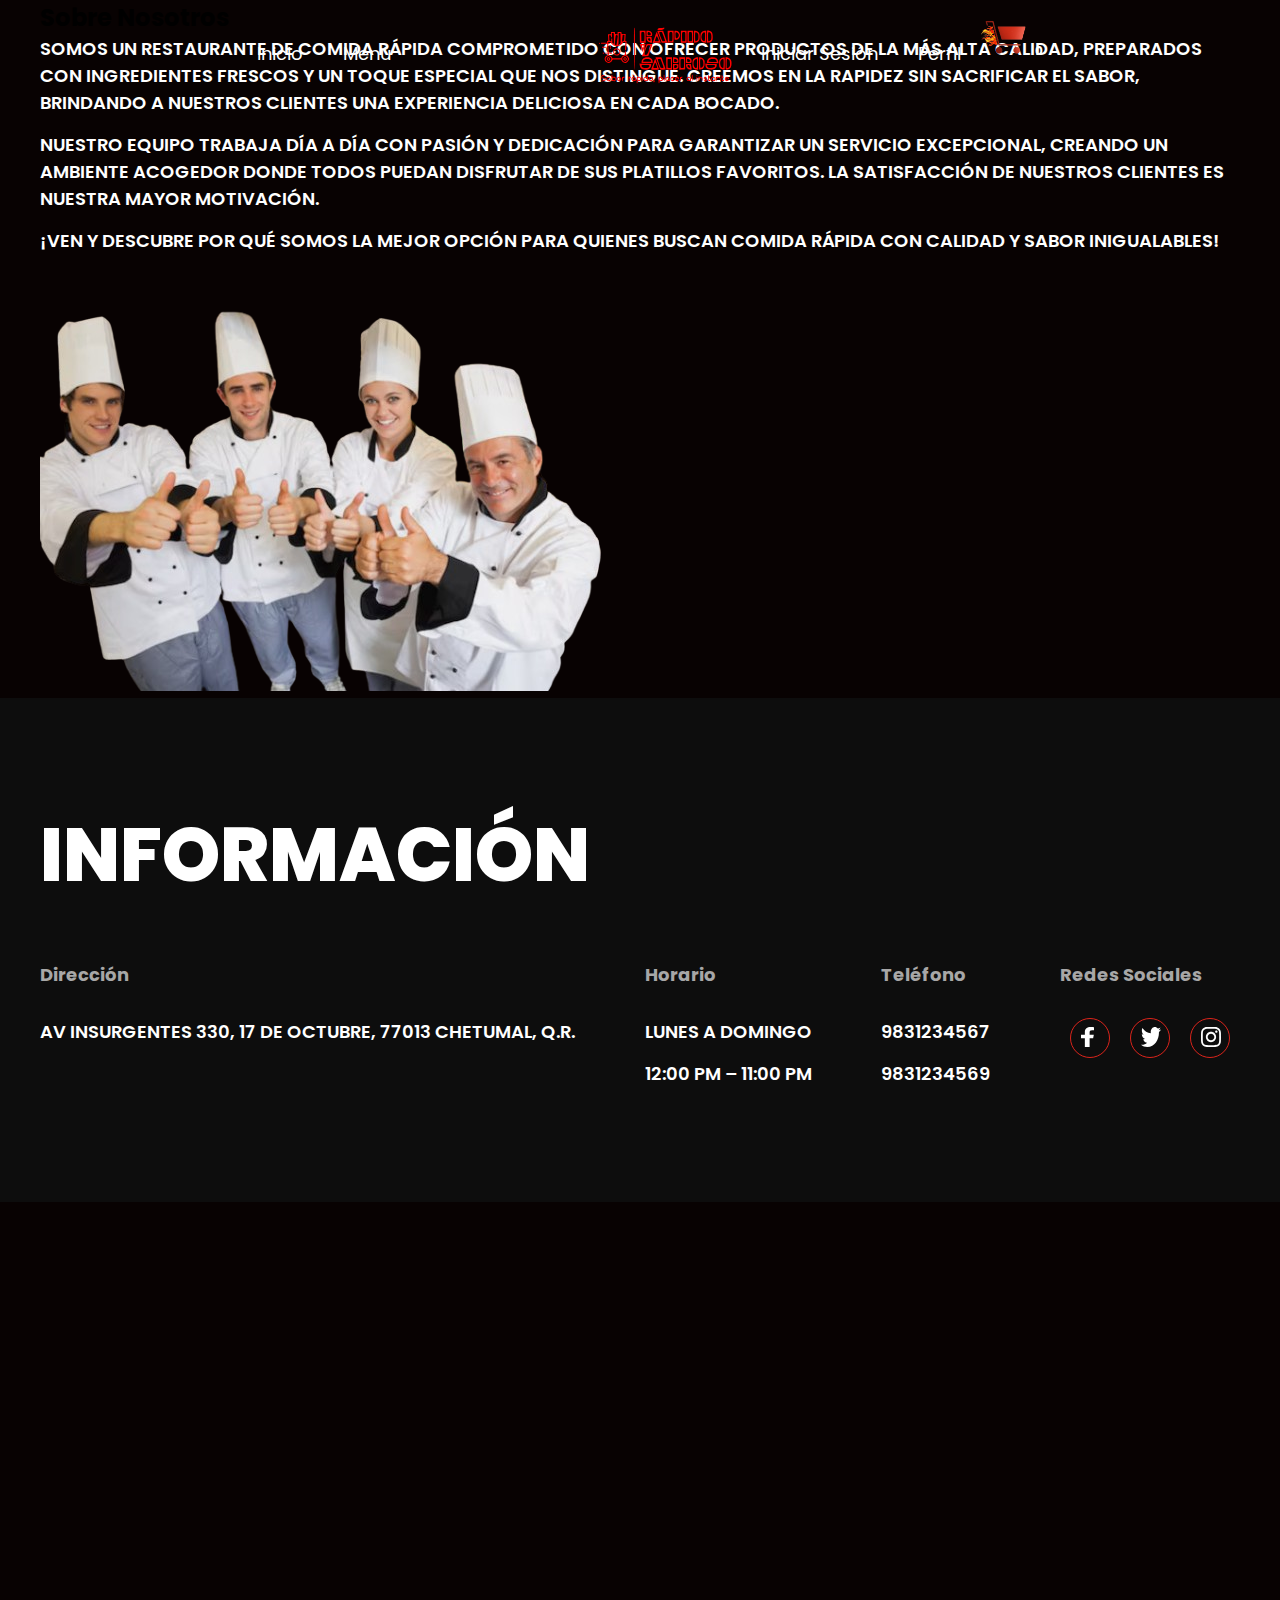
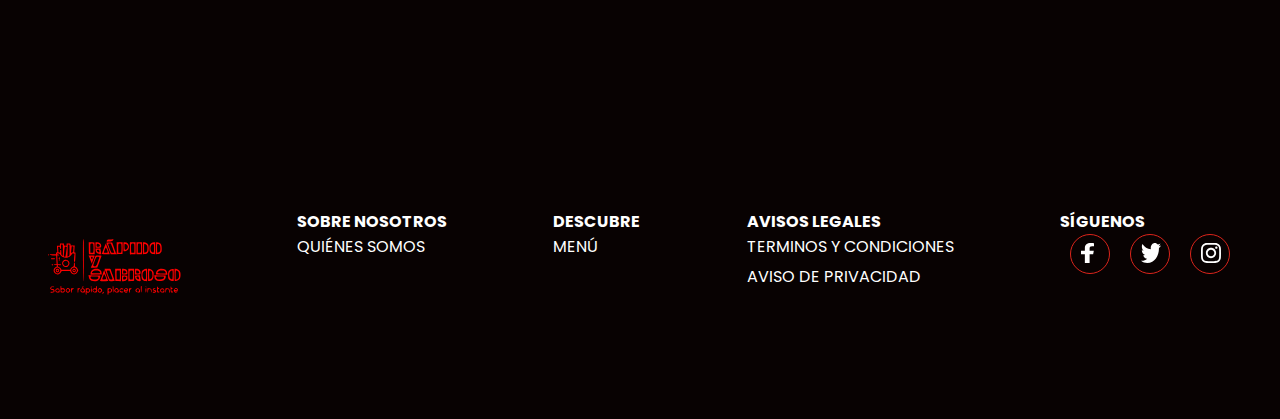
<file: HTML/quienessomos.html>
<!DOCTYPE html>
<html lang="en">
<head>
	<meta charset="UTF-8">
	<meta name="viewport" content="width=device-width, initial-scale=1.0">
	<title>RapidoySabroso</title>
	

<meta name="description" content="¡Ven y prueba nuestra deliciosa comida rápida!">

<!-- Facebook Meta Tags -->
<meta property="og:url" content="https://aquino-reyes-glendy-monzerrat.github.io/ProyectoProgWeb/HTML/index.html">
<meta property="og:type" content="website">
<meta property="og:title" content="Restaurant-Rápido y Sabroso">
<meta property="og:description" content="¡Ven y prueba nuestra deliciosa comida rápida!">
<meta property="og:image" content="https://raw.githubusercontent.com/Aquino-Reyes-Glendy-Monzerrat/ProyectoProgWeb/2eb1827221d93ed207cd23883ad3edc9ec1fa43f/images/meta.jpg">

<!-- Twitter Meta Tags -->
<meta name="twitter:card" content="summary_large_image">
<meta property="twitter:domain" content="aquino-reyes-glendy-monzerrat.github.io">
<meta property="twitter:url" content="https://aquino-reyes-glendy-monzerrat.github.io/ProyectoProgWeb/HTML/index.html">
<meta name="twitter:title" content="Restaurant-Rápido y Sabroso">
<meta name="twitter:description" content="¡Ven y prueba nuestra deliciosa comida rápida!">
<meta name="twitter:image" content="https://raw.githubusercontent.com/Aquino-Reyes-Glendy-Monzerrat/ProyectoProgWeb/2eb1827221d93ed207cd23883ad3edc9ec1fa43f/images/meta.jpg">




<link rel="stylesheet" href="https://cdn.jsdelivr.net/npm/swiper/swiper-bundle.min.css">
<link rel="stylesheet" href="../CSS/estilos.css">
</head>
<body>
	
	<header>
		
		<div class="menu container">

			<img class="logo-1" src="../images/logo.svg" alt="">
			<input type="checkbox" id="menu">
			<label	for="menu" >
				<img class="menu-icono" src="../images/menu.png" alt="">
			</label>

			<nav class="navbar">

				<div class="menu-1">
				
					<ul>
						<li><a href="../HTML/index.html">Inicio</a></li>
						<li><a href="../HTML/menu.html">Men&uacute;</a></li>
						<!-- <li><a href="../HTML/reservacion.html">Reservaci&oacute;n</a></li> -->
						
					</ul>

				</div>

				<ul><li><img class="logo-2" src="../images/logo.svg" alt="" /></li></ul>
          


				
						<ul>
							<li><a href="../HTML/iniciarsesion.html">Iniciar Sesi&oacute;n</a></li>
						</ul>
						<ul>
							<li><a href="../HTML/perfilusuario.html">Perfil</a></li>
						</ul>

						<ul>
						<li>
						<div class="btn-cart">
							<img src="../images/carrito.png" alt="carrito de compras" class="imgcarrito icon-cart">
							<span id="cuentacart">0</span>
						
							<div class="cart">
								<div class="cart-responsive">
									<table>
										<thead>
                                    <tr>
                                        <th>Imagen</th>
                                        <th>Descripcción</th>
                                        <th>Precio</th>
                                        <th>Cantidad</th>
                                        <th>Acción</th>
                                    </tr>
                                </thead>
                                <tbody id="contentProducts">
                                    
                                </tbody>
                    
                                <tfoot>
                                    <tr>
                                        <td colspan="5" class="total">
                                            <h4 class="heading-total">Total: <span id="total"></span></h4>
                                        </td>
                                    </tr>
                                    <tr>
                                        <td colspan="5">
                                            <button type="button" id="emptyCart">Vaciar Carrito</button>
                                        </td>
                                    </tr>

									 <tr>
                                        <td colspan="5">
                                            <button type="button" id="pagar">Pagar</button>
                                        </td>
                                    </tr>
                                </tfoot>
									</table>
								</div>
							</div>
						</div>
						</li>						
					</ul>				
						
			</nav>			
		</div>



		

	</header>	

  <section class="nosotros">
    <div class="container">
        <h2>Sobre Nosotros</h2>
        <div class="info-nos">
            <div class="txt">
                <p>Somos un restaurante de comida rápida comprometido con ofrecer productos de la más alta calidad, preparados con ingredientes frescos y un toque especial que nos distingue. Creemos en la rapidez sin sacrificar el sabor, brindando a nuestros clientes una experiencia deliciosa en cada bocado.</p>
                <p>Nuestro equipo trabaja día a día con pasión y dedicación para garantizar un servicio excepcional, creando un ambiente acogedor donde todos puedan disfrutar de sus platillos favoritos. La satisfacción de nuestros clientes es nuestra mayor motivación.</p>
                <p>¡Ven y descubre por qué somos la mejor opción para quienes buscan comida rápida con calidad y sabor inigualables!</p>
            </div>
            
        </div>
    </div>
</section>


<section class="imagen-nosotros">
    <div class="container">
        
        <div class="imagen-contenedor">
            <img src="../images/equipo.png" alt="Nuestro equipo">
        </div>
    </div>
</section>



<section class="horario">
	<div class="horario-info container">
		
			<h2>Información</h2>
		<div class="horario-txt">
			<div class="txt">
				<h4>Dirección</h4>
				<p>Av Insurgentes 330, 17 de Octubre, 77013 Chetumal, Q.R. </p>
			</div>
			<div class="txt">
				<h4>Horario</h4>
				<p> Lunes a Domingo </p>
				<p>12:00 pm – 11:00 pm </p>
			</div>
			<div class="txt">
				<h4>Tel&eacute;fono</h4>
				<p>9831234567 </p>
				<p>9831234569 </p>
			</div>
			<div class="txt">
				<h4>Redes Sociales</h4>
				<div class="socials">
					<a href="https://facebook.com/" target="_blank">
						<div class="social">

							<img src="../images/s1.svg" alt="">
						</div>
					</a>
					<a href="https://x.com/" target="_blank">
						<div class="social">

							<img src="../images/s2.svg" alt="">
						</div>
					</a>
					<a href="https://instagram.com/" target="_blank">
						<div class="social">

							<img src="../images/s3.svg" alt="">
						</div>
					</a>
			    </div>
			</div>
		</div>
	</div>
</section>

<section>
	<iframe class="map" src="https://www.google.com/maps/embed?pb=!1m18!1m12!1m3!1d4499.05100527269!2d-88.30389359725773!3d18.518240644861958!2m3!1f0!2f0!3f0!3m2!1i1024!2i768!4f13.1!3m3!1m2!1s0x8f5ba4ab1b8e835d%3A0x847731bd399905be!2sTecNM%20-%20Campus%20Chetumal!5e0!3m2!1ses-419!2smx!4v1745091823478!5m2!1ses-419!2smx" width="100%" height="500" style="border:0;" allowfullscreen="" loading="lazy" referrerpolicy="no-referrer-when-downgrade"></iframe>
</section>


<footer class="footer container">
	<img class="logo-2" src="../images/logo.svg" alt="">
	<div class="links">
		<h4>Sobre Nosotros</h4>
		<ul>
			<li><a href="../HTML/quienessomos.html">Qui&eacute;nes Somos</a></li>
		
		</ul>
	</div>
	<div class="links">
		<h4>Descubre</h4>
		<ul>
			<li><a href="../HTML/menu.html">Men&uacute;</a></li>
			
		</ul>
	</div>
	<div class="links">
		<h4>Avisos legales</h4>
		<ul>
			<li><a href="../HTML/avisoslegales.html">Terminos y Condiciones</a></li>
			<li><a href="../HTML/avisoslegales.html">Aviso de privacidad</a></li>
			
		</ul>
	</div>
	<div class="links">
		<h4>S&iacute;guenos</h4>
		<div class="socials">
			<a  href="https://facebook.com/" target="_blank">
				<div class="social">

					<img src="../images/s1.svg" alt="">
				</div>
			</a>
			<a href="https://x.com/" target="_blank" >
				<div class="social">

					<img src="../images/s2.svg" alt="">
				</div>
			</a>
			<a href="https://instagram.com/" target="_blank">
				<div class="social">

					<img src="../images/s3.svg" alt="">
				</div>
			</a>
		</div>
	</div>
</footer>





	<script src="https://cdn.jsdelivr.net/npm/swiper/swiper-bundle.min.js"></script>
	<script src="../JavaScript/script.js"></script>
	<script src="../JavaScript/app.js"></script>

</body>
</html>
</file>
<file: CSS/estilos.css>
@import url("https://fonts.googleapis.com/css2?family=Poppins:wght@400;500;600;700;800&display=swap");

* {
  margin: 0;
  padding: 0;
  box-sizing: border-box;
  text-decoration: none;
  list-style: none;
}

body {
  background-color: #080202;
  font-family: "Poppins", sans-serif;
}


.container{
max-width: 1200px;
margin: 0 auto;
}



.swiper-button-prev::after{
font-size: 25px;

}

.swiper-button-next::after{
    font-size: 25px;
    
}

.swiper-button-next{
    color:#db241b;
    
}

.swiper-button-prev{
    color:#db241b;
    
}

.swiper-pagination-bullet{
    background-color: #d3d2d2;
    opacity: 1;
}

.swiper-pagination-bullet-active{
    background-color: #db241b;
    
}


.menu{
position: absolute;
top: 20px;
left: 0;
right:0 ;
display: flex;
justify-content: center;
z-index: 1000;

}

.navbar{
display: flex;
}



.menu-1{
    margin-right:180px ;
    
}

.menu-2{
    margin-left:180px ;
    display: flex;
    align-items: center;
}

.logo-1{
    width: 0;
      
}

.logo-2{
    width: 150px;
}

.socials{
display: flex;

}

.social{
    margin: 0 10px;
    height: 40px;
    width: 40px;
    border: 1px solid #db241b;
    border-radius: 50%;

}

.social:hover{
    background-color: #db241b;
 
}

.social img{
    margin: 8px 0 0 10px;
}

.menu .navbar ul li{
position: relative;
float: left;

}

.menu .navbar ul li a{
    font-size: 18px;
    padding: 20px;
    color: #ffffff;
    display: block;
    }

.menu .navbar ul li a:hover{
        color: #db241b;
}

#menu {
    display: none;
}

.menu-icono{
    width: 25px;
}

.menu label{
    cursor: pointer;
    display: none;
}

.header-content{
    margin-top: 200px;
    padding-bottom: 50px;
}

.slider{
    display: flex;
    align-items: center;
}

.slider-txt{
    margin-left: 85px;
    width: 50%;
}

.slider-txt h1{
    font-size: 70px;
    color: #ffffff;
    text-transform: uppercase;
    font-weight: 800;
}

.slider-txt p{
    font-size: 18px;
    color: #a7a7a7;
}

.botones{
    margin-top: 50px;
}

.btn-1{
    display: inline-block;
    padding: 15px 35px;
    border: 2px solid #db241b;
    color: #ffffff;
    font-weight: 800;
    letter-spacing: 2px;
    text-transform: uppercase;
    margin-right: 20px;
    border-radius: 50px;
}

.btn-1:hover{
   
    background-color: #fd10ca;
}

.button-container {
    display: flex;
    justify-content: center;
    align-items: center;
     padding: 10px 0px;
}

.btn-vermas{display: inline-block;
    padding: 15px 35px;
    background-color: #db241b;
    color: #ffffff;
    font-weight: 800;
    text-transform: uppercase;
    border-radius: 50px;
      
}

.btn-vermas:hover{
   
    background-color: #fd10ca;
}


.slider-img{
    width: 50%;
   
}

.slider-img img{
    margin-right: 225px;
    width: 550px;
    
}

.products{
    background-color: #0d0d0d;

}

.tabs{
    display: flex;
    flex-wrap: wrap;
    padding: 100px 0px;
}

.tabs label{

width: 15%;
order: 1;
display: block;
padding: 20px 0;
text-align: center;
cursor:pointer;
color: #a7a7a7;
font-weight:700 ;
font-size: 18px;
text-transform: uppercase;
transition: background ease 0.2s ;

}

.tabs .tab{
    order: 99;
    flex-grow: 1;
    width: 100%;
    display: none;
    padding-top: 25px;
}

.tabs input[type="radio"]{
    display: none;

}

.tabs input[type="radio"]:checked + label{
    border-bottom: 2px solid #db241b;
    color: #ffffff;

}

.tabs input[type="radio"]:checked + label + .tab{
    display: block;
}




.product{
    display: flex;
    align-items: center;
    padding: 25px;
    margin: 0 10px;
}

.product-img{
    width: 50%;
    text-align: left;
}

.product-img h4{
    display: inline-block;
    padding: 5px 7px;
    line-height: 15px;
    color: #ffffff;
    font-size: 14px;
    text-transform: uppercase;
    font-weight: 800;
    border: 2px solid #555555;
    border-radius: 10px;
    margin-bottom: 50px;
}

.product-img img{
    width: 150px;
    height: 120px;
   
}

.product-txt{
width: 50%;
margin-left: 10px;
text-align: left;

}

.product-txt h4{
    color: #ffffff;
    font-size: 18px;
    text-transform: uppercase;
    font-weight: 800;
    margin-bottom: 5px;
}

.product-txt p{
    color: #a7a7a7;
    font-size: 16px;
    margin-bottom: 15px;
}

.product-txt span{
    color: #ffffff;
    font-size: 18px;
    font-weight: 800;
}

.info{
    padding: 100px 0px;
    display: flex;
    align-items: center;

}

.info-img{
    width: 50%;
    
}

.info-img img{
    width: 500px;
    height: 250px;
}

.info-txt{
    width: 50%;
}

.info-txt h2{
    font-size: 55px;
    color: #ffffff;
    font-weight: 800;
    text-transform: uppercase;
    margin-bottom: 25px;
}

.info-txt h4 {
	font-size: 1.5rem;
	color: #ffb908;
	text-transform: uppercase;
	letter-spacing: 1px;
	margin-bottom: 10px;
}




.info-txt p{
    font-size: 18px;
    color: #a7a7a7;
    margin-bottom: 50px;
}

.btn-2{
    display: inline-block;
    padding: 15px 35px;
    background-color: #db241b;
    color: #ffffff;
    font-weight: 800;
    text-transform: uppercase;
    border-radius: 50px;
}

.btn-2:hover{
    background-color: #fd10ca;
}


.horario{
    padding: 100px 0px;
    background-color: #0d0d0d;

}

.horario-info h2{
    font-size: 75px;
    color: #ffffff;
    font-weight: 800;
    text-transform: uppercase;
    margin-bottom: 50px;
}

.horario-txt{
    display: flex;
    justify-content: space-between;
   
}

.txt{
    color: #ffffff;
}

.txt h4{
    font-size: 18px;
    color: #a7a7a7;
    margin-bottom: 30px;
}

.txt p{
   font-size: 18px; 
   text-transform: uppercase;
   font-weight: 600;
   margin-bottom: 15px;
}

/* .map{   para pone rel mapa de color gris
    filter: grayscale(100%) invert(92%) contrast(93%);
} */

.footer{
    padding: 100px 0px;
    display: flex;
    justify-content: space-between;

}

.links{
    color: #ffffff;
    text-transform: uppercase;
    margin-bottom: 25px;
}

.links ul li a{
    color: #ffffff;
   font-size: 16px;
   margin-bottom: 5px;
   display: inline-block;
}

@media(max-width: 991px){
    .menu{
        padding: 20px;
        justify-content: space-between;
    }

    .menu-2{
        display: none;
    }

    .logo-1{
        width: 100px;
    }

    .logo-2{
        width: 0;
    }

.menu label{
    display: initial;
}

.menu .navbar{
    position: absolute;
    top:100%;
    left: 0;
    right: 0;
    background-color: #181818;
    display: none;
}
.menu .navbar ul li{
   width: 100%;
}
#menu:checked ~ .navbar{
    display: initial;
   
}

.header-content{
    padding: 30px;
    margin-top: 100px;
}

.slider{
    flex-direction: column;
}

.slider-txt{
    margin-left: 0;
    width: 100%;
    text-align: center;
    margin-bottom: 50px;

}

.slider-txt h1{
    font-size: 50px;
    
}

.slider-txt p{
    font-size: 16px;
    
}

.btn-1{
    padding: 10px 25px;
    font-size: 14px;
}

.slider-img{
    width: 100%;
    text-align: center;
}

.slider-img img{
    margin-right: 0px;
    width: 300px;
    
}

.swiper-horizontal>.swiper-pagination-bullets,
.swiper-pagination-bullets,.swiper-pagination-horizontal,
.swiper-pagination-custom,
.swiper-pagination-fraction{
   
    bottom:-7px ;
}

.tabs{
padding: 50px 30px;
}

.tabs label{
    width: 33%;
    margin-top: 30px;
    }

    .info{
        padding: 30px;
        flex-direction: column;
    }

    .info-img{
       width: 100%;
       text-align: center;
    }

    .info-img img{
        width: 400px;
        height: 200px;
        margin-bottom: 25px;
     }

     .info-txt{
        width: 100%;
        text-align: center;
     }

        .info-txt h2{
            font-size: 30px;
        }


        .info-txt h4{
            font-size: 18px;
        }



        .info-txt p{
            font-size: 16px;
        }

        .btn-1{
            font-size: 16px;
        }

        .horario{
            padding: 30px;
            text-align: center;
        }

        .horario-info h2{
            font-size: 30px;
            margin-bottom: 15px;
        }

        .horario-txt {
            flex-direction: column;
            
            }
            
            .socials {
            justify-content: center;
            }

            .social img {
            margin: 8px 0 0 0;
            }

            .footer {
            padding: 30px;
            flex-direction: column;
            text-align: center;
            }

            .links h4{
                margin: 25px 0px 10px 0px;
            }



}


/* aqui */
/* Contenedor de la cuadrícula de productos */
.product-grid {
  display: grid;
  grid-template-columns: repeat(3, 1fr);
  gap: 30px;
  padding: 20px 0;
}

/* Efectos hover para los productos */
.product {
  transition: transform 0.3s ease, box-shadow 0.3s ease;
}

.product:hover {
  transform: translateY(-5px);
  box-shadow: 0 10px 20px rgba(219, 36, 27, 0.2);
}

/* Estilo para la imagen del producto */
.product-img {
  position: relative;
  height: 200px;
  overflow: hidden;
  
}

.product-img img {
  width: 100%;
  height: auto;
  object-fit: contain;
  transition: transform 0.5s ease;
}

.product:hover .product-img img {
  transform: scale(1.05);
}

/* Botón "Añadir al carrito" */
.btn-add {
  width: 100%;
  padding: 12px;
  background-color: #db241b;
  color: white;
  border: none;
  border-radius: 5px;
  font-weight: 600;
  cursor: pointer;
  transition: background-color 0.3s ease;
  margin-top: 10px;
}

.btn-add:hover {
  background-color: #fd10ca;
}

/* Responsive */
@media (max-width: 991px) {
  .product-grid {
    grid-template-columns: repeat(2, 1fr);
  }
}

@media (max-width: 576px) {
  .product-grid {
    grid-template-columns: 1fr;
  }
}



.imgcarrito {
    width: 50px;
    height: auto;
}


/* Contenedor del botón del carrito */
.btn-cart {
    position: relative;
}

/* Ícono del carrito */
.btn-cart .icon-cart {
    font-size: 2.6rem;
    color: chartreuse;
}

/* Contador de productos */
.btn-cart span {
    color: white;
    font-weight: 700;
    font-size: 12px;
}

/* Contenedor principal del carrito (oculto por defecto) */
.cart {
    display: none;
    position: absolute;
    opacity: 0;
    right: -1rem;
    top: 3rem;
    background-color: rgb(0,0,0,.60);
    backdrop-filter: blur(5px);
    padding: 2rem;
    border-radius: .8rem;
    z-index: 10;
}

/* Mostrar carrito al hacer hover */
.btn-cart:hover .cart {
    display: block;
    opacity: 1;
}

/* Tabla del carrito */
.cart table {
    width: 100%;
    border-collapse: collapse;
}

/* Encabezados de la tabla */
.cart thead th {
    padding: 1rem;
    color: #f7f8f9;
    border-bottom: 1px solid white;
}

/* Celdas del cuerpo de la tabla */
.cart tbody td {
    color: #f7f8f9;
    padding: 1rem;
}

/* Imágenes de productos en el carrito */
.cart tbody img {
    width: 4rem;
}

/* Input de cantidad */
.cart tbody input {
    width: 4rem;
    background-color: transparent;
    border: 1px solid #f7f8f9;
    padding: .7rem;
    color: #f7f8f9;
    border-radius: .5rem;
    margin: 1.2rem;
}

/* Botón para eliminar producto */
.cart tbody button {
    border: none;
    width: 3rem;
    height: 3rem;
    background-color: #dc2626;
    color: #f7f8f9;
    border-radius: 50%;
    cursor: pointer;
}

/* Sección del total */
.cart .total {
    text-align: right;
    padding-bottom: 2rem;
}

/* Texto del total */
.cart .heading-total {
    color: white;
}

/* Precio total */
.cart .heading-total span {
    margin-left: .5rem;
}

/* Botón "Vaciar carrito" */
.cart tfoot button {
    width: 100%;
    background-color: rgb(255, 255, 255, .75);
    padding: 1rem;
    border-radius: .5rem;
    cursor: pointer;
    color: #404040;
    font-weight: 700;
}

/* Ajuste para pantallas grandes */
@media (min-width: 1400px) {
    .cart {
        right: -20rem;
    }
}

.alert {
    position: fixed;
    top: 50%;
    left: 50%;
    transform: translate(-50%, -50%);
    padding: 30px 45px;
    border-radius: 5px;
    box-shadow: 0 4px 8px rgba(24, 250, 4, 0.2);
    font-size: 14px;
    text-align: center;
    z-index: 1000;
    opacity: 0;
    animation: fadeInOut 5s ease forwards;
}

.alert.error {
    background-color: #f44336;
    color: #fff;
}

.alert.success {
    background-color: #4caf50;
    color: #fff;
}
@keyframes fadeInOut {
    0% {
        opacity: 0;
        transform: translate(-50%, -50%) scale(0.8);
    }
    10% {
        opacity: 1;
        transform: translate(-50%, -50%) scale(1);
    }
    90% {
        opacity: 1;
        transform: translate(-50%, -50%) scale(1);
    }
    100% {
        opacity: 0;
        transform: translate(-50%, -50%) scale(0.8);
    }}

    /* #pagar {
    display: block;
    margin: 20px auto;
    padding: 10px 20px;
    background-color: #2196f3;
    color: white;
    font-size: 1.2rem;
    border: none;
    border-radius: 5px;
    cursor: pointer;
} */
</file>
<file: CSS/pagoEstilo.css>
.payment-method {
  background-color: #0d0d0d;
  padding: 50px 200px;
  border-radius: 10px;
  color: #fff;
  font-family: "Poppins", sans-serif;
  max-width: 600px;
  margin: 100px auto;
  box-shadow: 0 0 20px rgba(219, 36, 27, 0.5);
  text-align: center;
}

.method-option {
  display: flex;
  justify-content: center;
  align-items: center;
  gap: 40px;
  margin-bottom: 60px;
}

.method-option input[type="radio"] {
  display: none;
}

.method-card {
  background-color: #181818;
  border: 2px solid #555;
  border-radius: 15px;
  padding: 15px 25px;
  text-align: center;
  cursor: pointer;
  transition: all 0.3s ease;
  width: 180px;
  user-select: none;
}

.method-card img {
  width: 48px;
  height: 48px; /* fuerza altura fija */
  display: block;
  margin: 0 auto 10px auto; /* centra horizontalmente */
}

.method-card span {
  display: block;
  text-align: center;
  font-weight: 1000;
  font-size: 15px;
  color: #a7a7a7;
  text-transform: uppercase;
  margin-top: 5px;
}

.method-option input[type="radio"]:checked + .method-card {
  border-color: #db241b;
  color: #db241b;
  background-color: #1a0b0b;
}

.payment-form {
  background-color: #181818;
  border-radius: 12px;
  padding: 25px 30px;
  margin-bottom: 30px;
  box-shadow: 0 0 10px rgba(219, 36, 27, 0.4);
}

.payment-form h3 {
  color: #db241b;
  font-weight: 800;
  text-transform: uppercase;
  margin-bottom: 20px;
}

.form-group {
  margin-bottom: 20px;
}

.form-group label {
  display: block;
  font-weight: 600;
  margin-bottom: 8px;
  color: #a7a7a7;
  text-transform: uppercase;
  font-size: 14px;
}

.form-group input {
  width: 100%;
  padding: 10px 15px;
  border-radius: 8px;
  border: 1px solid #555;
  background-color: #0d0d0d;
  color: #fff;
  font-size: 16px;
  transition: border-color 0.3s ease;
}

.form-group input::placeholder,
.form-group textarea::placeholder {
    color: #666;
}

.form-group input[type="month"] {
  width: 100%;
  padding: 10px 15px;
  border-radius: 8px;
  border: 1px solid #555;
  background-color: #0d0d0d;
  color: #fff;
  font-size: 16px;
  transition: border-color 0.3s ease;
}

.form-group input[type="text"]:focus,
.form-group input[type="date"]:focus
 {
  outline: none;
  border-color: #db241b;
}

.total-section {
  text-align: right;
  font-size: 18px;
  font-weight: 700;
  color: #fff;
}

.hidden {
  display: none;
}

.btn-pagar {
  display: block;
  margin: 0 auto;
  background-color: #db241b;
  color: #fff;
  padding: 15px 60px;
  border: none;
  border-radius: 50px;
  font-weight: 800;
  font-size: 16px;
  cursor: pointer;
  transition: background-color 0.3s ease;
}

.btn-pagar:hover {
  background-color: #fd10ca;
}

.contenedor {
    margin: 150px auto;
    background: white;
    padding: 40px;
    border-radius: 16px;
    box-shadow: 0 8px 20px rgba(0, 0, 0, 0.1);
    text-align: center;
    max-width: 600px;
    width: 50%;
}

h1 {
    color: #2ecc71;
    font-size: 32px;
    margin-bottom: 20px;
}

.mensaje {
    font-size: 22px;
    margin: 20px 0;
    opacity: 0;
    transition: opacity 1s ease-in-out;
}

.visible {
    opacity: 1;
}

.spinner {
    margin: 20px auto;
    border: 4px solid #f3f3f3;
    border-top: 4px solid #2ecc71;
    border-radius: 50%;
    width: 40px;
    height: 40px;
    animation: spin 1s linear infinite;
}

@keyframes spin {
    0% { transform: rotate(0deg); }
    100% { transform: rotate(360deg); }
}
</file>
